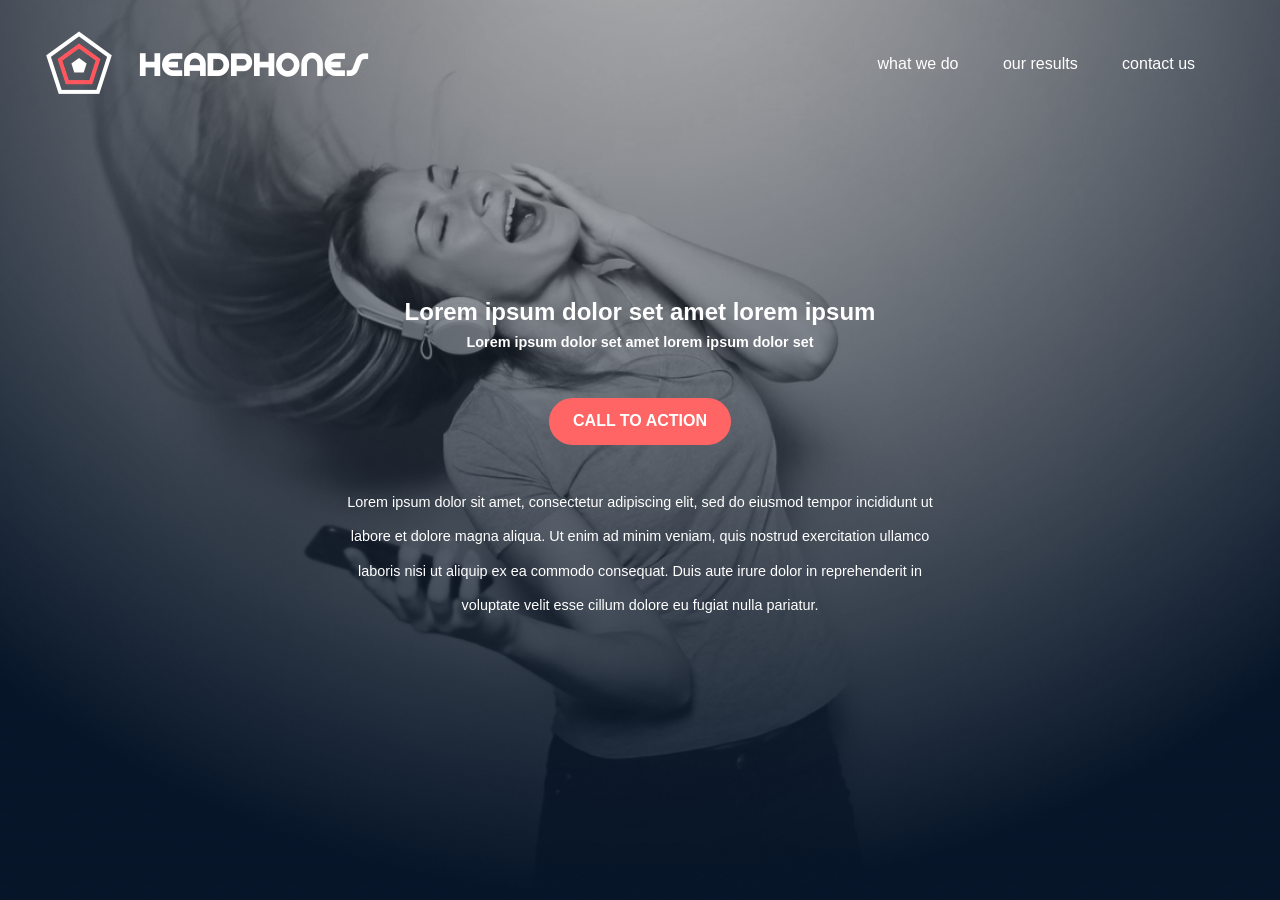
<file: headphones/0-index.html>
<!DOCTYPE html>
<html lang="en">

<head>
    <meta charset="UTF-8">
    <meta name="viewport" content="width=device-width, initial-scale=1.0">
    <link rel="stylesheet" href="0-styles.css">

    <link rel="stylesheet" href="https://cdnjs.cloudflare.com/ajax/libs/font-awesome/6.7.2/css/all.min.css"
        integrity="sha512-Evv84Mr4kqVGRNSgIGL/F/aIDqQb7xQ2vcrdIwxfjThSH8CSR7PBEakCr51Ck+w+/U6swU2Im1vVX0SVk9ABhg=="
        crossorigin="anonymous" referrerpolicy="no-referrer" />

</head>

<body>

    <section class="background-image">
        <header>
            <div class="logo">
                <img src="image/logo_headphones.png" alt="logo">
            </div>

            <input type="checkbox" id="menu-toggle" />
            <label for="menu-toggle" class="menu-icon">
                <i class="fa fa-bars"></i>
            </label>

            <nav class="nav_bar">
                <ul>
                    <li><a href="#Home">what we do</a></li>
                    <li><a href="#results">our results</a></li>
                    <li><a href="#contact">contact us</a></li>
                </ul>
            </nav>
        </header>


        <div class="landing_words">
            <div>
                <h1>Lorem ipsum dolor set amet lorem ipsum</h1>
                <strong>Lorem ipsum dolor set amet lorem ipsum dolor set</strong>
            </div>
            <div class="buttom">
                <form>
                    <button type="submit">CALL TO ACTION</button>
                </form>
            </div>
            <div class="first_section">
                <p>Lorem ipsum dolor sit amet, consectetur adipiscing elit, sed do eiusmod tempor incididunt ut</p>
                <p>labore et dolore magna aliqua. Ut enim ad minim veniam, quis nostrud exercitation ullamco</p>
                <p>laboris nisi ut aliquip ex ea commodo consequat. Duis aute irure dolor in reprehenderit in</p>
                <p>voluptate velit esse cillum dolore eu fugiat nulla pariatur.</p>
            </div>
        </div>

    </section>

    <main></main>

    <footer>

    </footer>
</body>

</html>
</file>
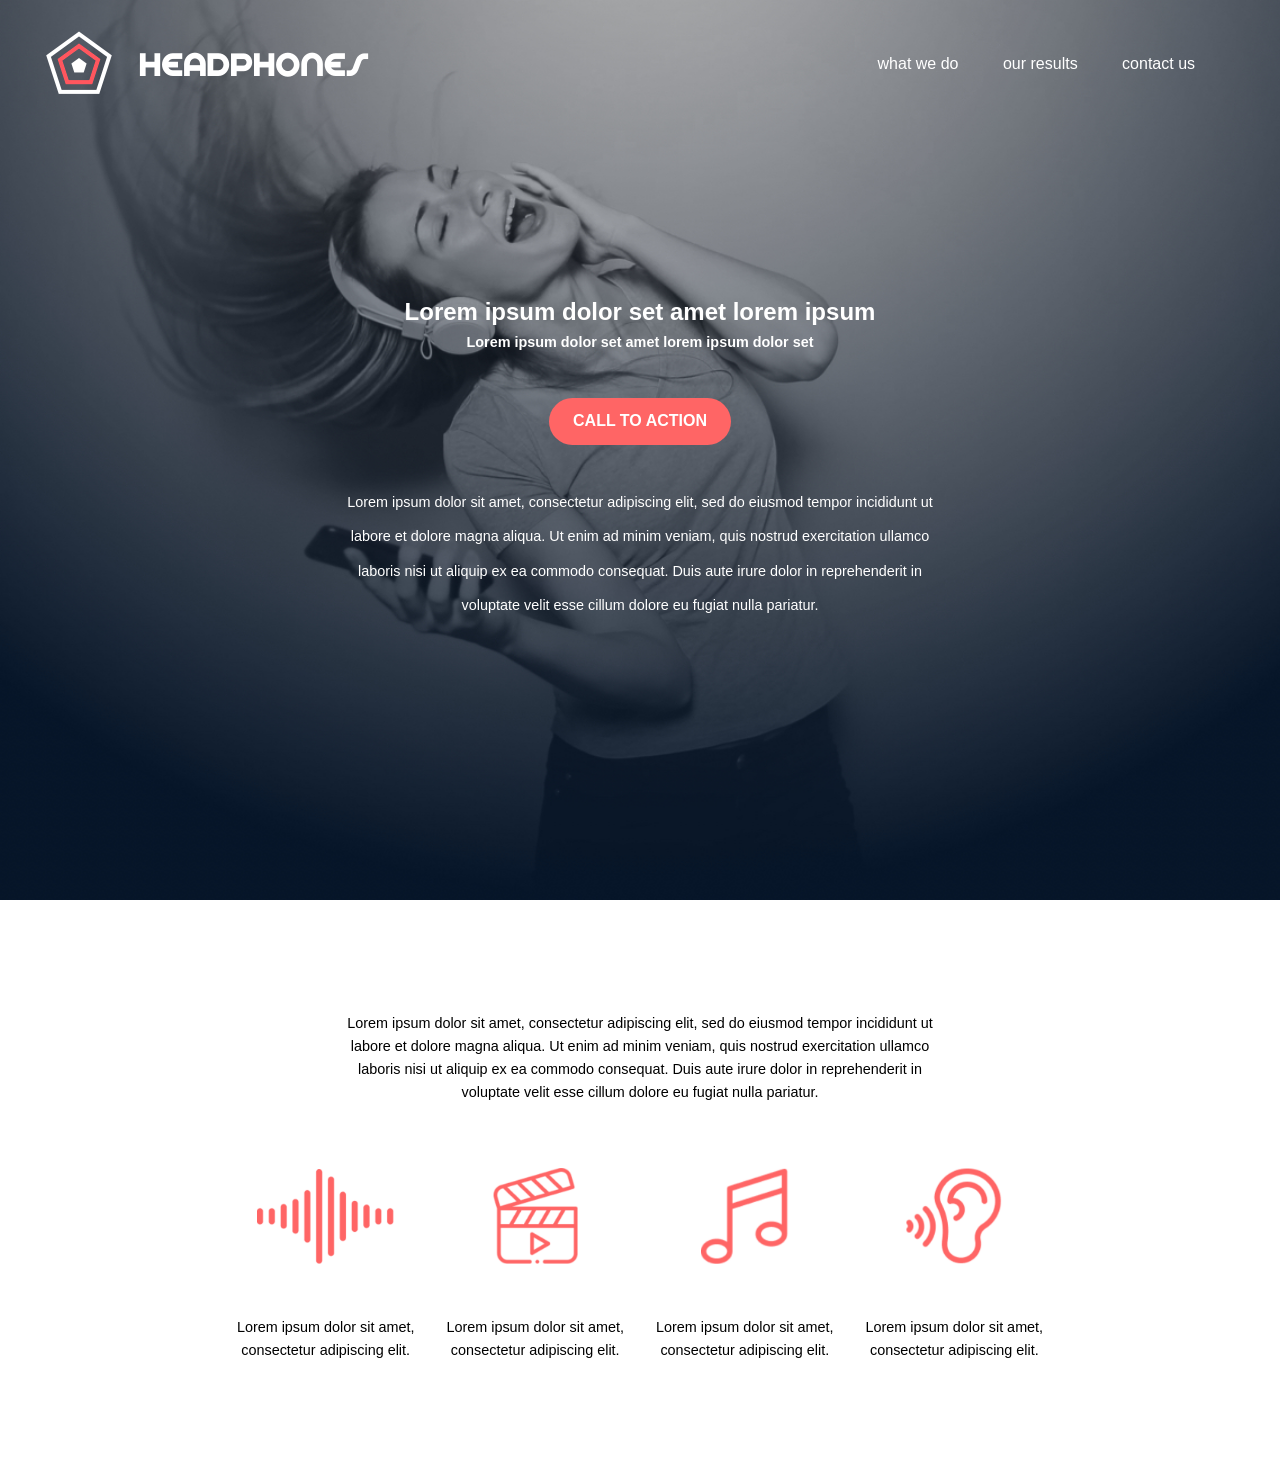
<file: headphones/1-index.html>
<!DOCTYPE html>
<html lang="en">

<head>
    <meta charset="UTF-8">
    <meta name="viewport" content="width=device-width, initial-scale=1.0">
    <link rel="stylesheet" href="1-styles.css">

    <link rel="stylesheet" href="https://cdnjs.cloudflare.com/ajax/libs/font-awesome/6.7.2/css/all.min.css"
        integrity="sha512-Evv84Mr4kqVGRNSgIGL/F/aIDqQb7xQ2vcrdIwxfjThSH8CSR7PBEakCr51Ck+w+/U6swU2Im1vVX0SVk9ABhg=="
        crossorigin="anonymous" referrerpolicy="no-referrer" />

</head>

<body>

    <section class="background-image">
        <header>
            <div class="logo">
                <img src="image/logo_headphones.png" alt="logo">
            </div>

            <input type="checkbox" id="menu-toggle" />
            <label for="menu-toggle" class="menu-icon">
                <i class="fa fa-bars"></i>
            </label>

            <nav class="nav_bar">
                <ul>
                    <li><a href="#Home">what we do</a></li>
                    <li><a href="#results">our results</a></li>
                    <li><a href="#contact">contact us</a></li>
                </ul>
            </nav>
        </header>


        <div class="landing_words">
            <div>
                <h1>Lorem ipsum dolor set amet lorem ipsum</h1>
                <strong>Lorem ipsum dolor set amet lorem ipsum dolor set</strong>
            </div>
            <div class="buttom">
                <form>
                    <button type="submit">CALL TO ACTION</button>
                </form>
            </div>
            <div class="first_section">
                <p>Lorem ipsum dolor sit amet, consectetur adipiscing elit, sed do eiusmod tempor incididunt ut</p>
                <p>labore et dolore magna aliqua. Ut enim ad minim veniam, quis nostrud exercitation ullamco</p>
                <p>laboris nisi ut aliquip ex ea commodo consequat. Duis aute irure dolor in reprehenderit in</p>
                <p>voluptate velit esse cillum dolore eu fugiat nulla pariatur.</p>
            </div>
        </div>

    </section>

    <main>
        <section class="what_we_do">
            <div class="all_image">

                <p>Lorem ipsum dolor sit amet, consectetur adipiscing elit, sed do eiusmod tempor incididunt ut </p>
                <p>labore et dolore magna aliqua. Ut enim ad minim veniam, quis nostrud exercitation ullamco</p>
                <p>laboris nisi ut aliquip ex ea commodo consequat. Duis aute irure dolor in reprehenderit in </p>
                <p>voluptate velit esse cillum dolore eu fugiat nulla pariatur.</p>

                <div class="work">
                    <div>
                        <img src="image/1d.png" alt="image of person">
                        <p>Lorem ipsum dolor sit amet,</p>
                        <p>consectetur adipiscing elit.</p>
                    </div>

                    <div>
                        <img src="image/2d.png" alt="image of person">
                        <p>Lorem ipsum dolor sit amet, </p>
                        <p>consectetur adipiscing elit.</p>
                    </div>

                    <div>
                        <img src="image/3d.png" alt="image of person">
                        <p>Lorem ipsum dolor sit amet, </p>
                        <p>consectetur adipiscing elit.</p>
                    </div>

                    <div>
                        <img src="image/4d.png" alt="image of person">
                        <p>Lorem ipsum dolor sit amet, </p>
                        <p>consectetur adipiscing elit.</p>
                    </div>
                </div>
            </div>
        </section>
    </main>

    <footer>

    </footer>
</body>

</html>
</file>
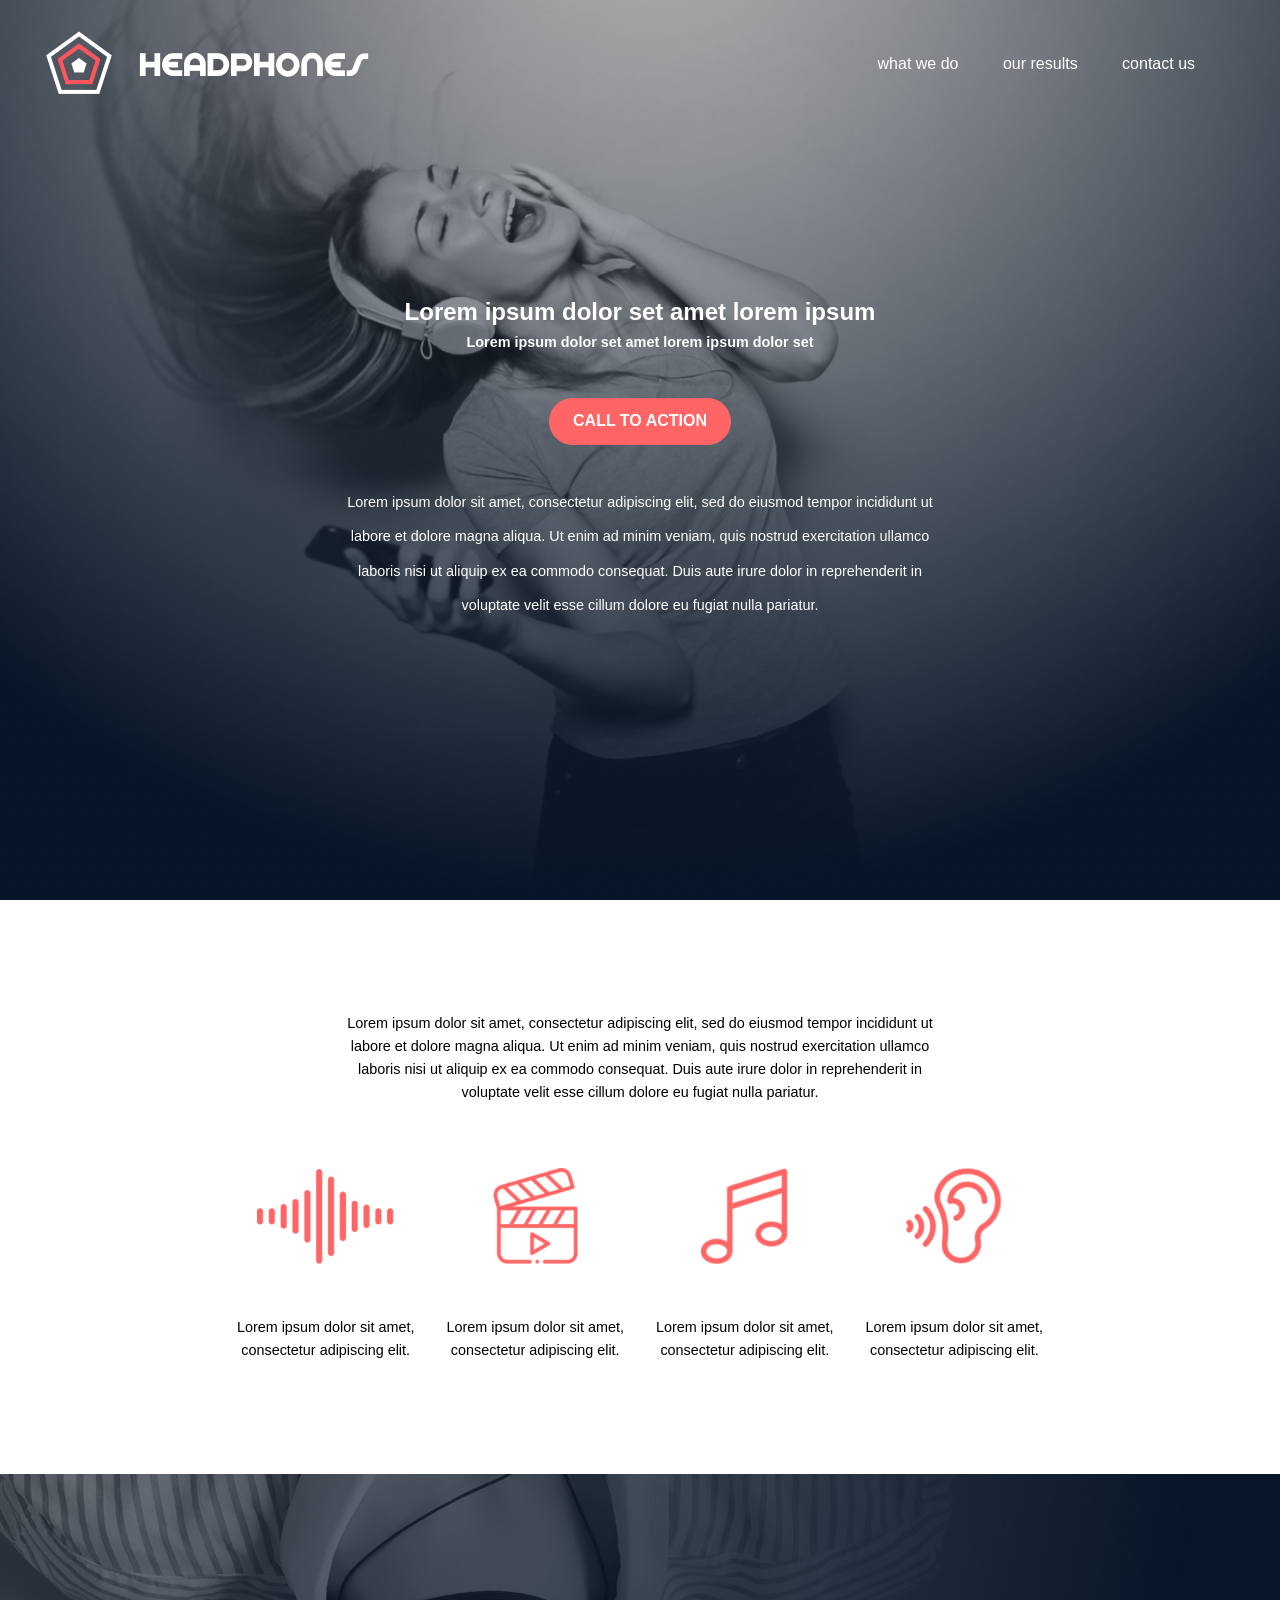
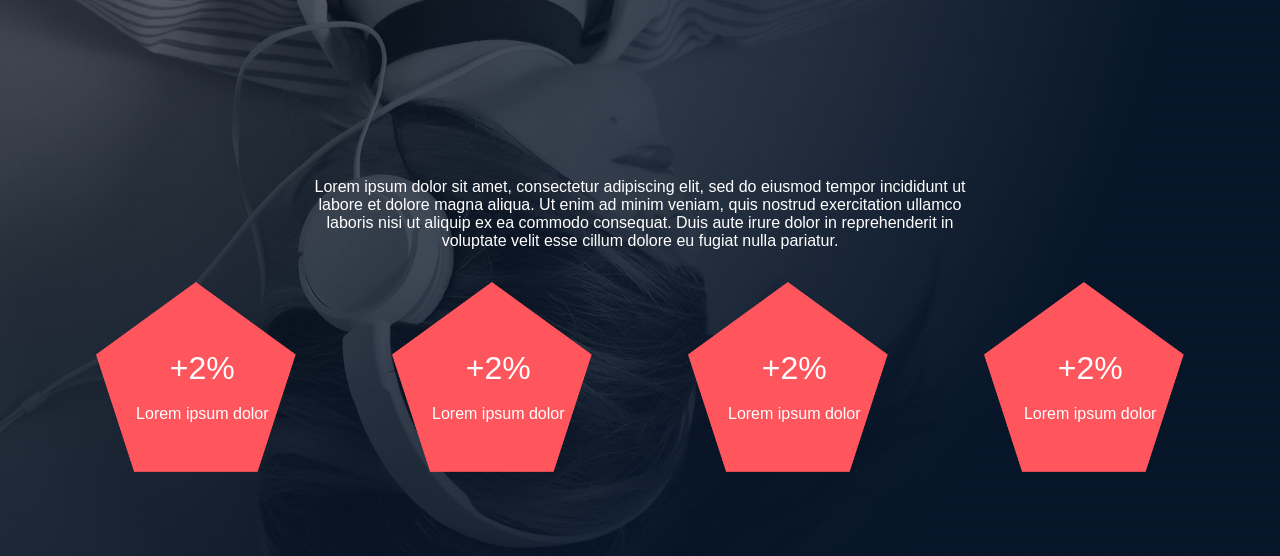
<file: headphones/2-index.html>
<!DOCTYPE html>
<html lang="en">

<head>
    <meta charset="UTF-8">
    <meta name="viewport" content="width=device-width, initial-scale=1.0">
    <link rel="stylesheet" href="2-styles.css">

    <link rel="stylesheet" href="https://cdnjs.cloudflare.com/ajax/libs/font-awesome/6.7.2/css/all.min.css"
        integrity="sha512-Evv84Mr4kqVGRNSgIGL/F/aIDqQb7xQ2vcrdIwxfjThSH8CSR7PBEakCr51Ck+w+/U6swU2Im1vVX0SVk9ABhg=="
        crossorigin="anonymous" referrerpolicy="no-referrer" />

</head>

<body>

    <section class="background-image">
        <header>
            <div class="logo">
                <img src="image/logo_headphones.png" alt="logo">
            </div>

            <input type="checkbox" id="menu-toggle" />
            <label for="menu-toggle" class="menu-icon">
                <i class="fa fa-bars"></i>
            </label>

            <nav class="nav_bar">
                <ul>
                    <li><a href="#Home">what we do</a></li>
                    <li><a href="#results">our results</a></li>
                    <li><a href="#contact">contact us</a></li>
                </ul>
            </nav>
        </header>


        <div class="landing_words">
            <div>
                <h1>Lorem ipsum dolor set amet lorem ipsum</h1>
                <strong>Lorem ipsum dolor set amet lorem ipsum dolor set</strong>
            </div>
            <div class="buttom">
                <form>
                    <button type="submit">CALL TO ACTION</button>
                </form>
            </div>
            <div class="first_section">
                <p>Lorem ipsum dolor sit amet, consectetur adipiscing elit, sed do eiusmod tempor incididunt ut</p>
                <p>labore et dolore magna aliqua. Ut enim ad minim veniam, quis nostrud exercitation ullamco</p>
                <p>laboris nisi ut aliquip ex ea commodo consequat. Duis aute irure dolor in reprehenderit in</p>
                <p>voluptate velit esse cillum dolore eu fugiat nulla pariatur.</p>
            </div>
        </div>

    </section>

    <main>
        <section class="what_we_do">
            <div class="all_image">

                <p>Lorem ipsum dolor sit amet, consectetur adipiscing elit, sed do eiusmod tempor incididunt ut </p>
                <p>labore et dolore magna aliqua. Ut enim ad minim veniam, quis nostrud exercitation ullamco</p>
                <p>laboris nisi ut aliquip ex ea commodo consequat. Duis aute irure dolor in reprehenderit in </p>
                <p>voluptate velit esse cillum dolore eu fugiat nulla pariatur.</p>

                <div class="work">
                    <div>
                        <img src="image/1d.png" alt="image of person">
                        <p>Lorem ipsum dolor sit amet,</p>
                        <p>consectetur adipiscing elit.</p>
                    </div>

                    <div>
                        <img src="image/2d.png" alt="image of person">
                        <p>Lorem ipsum dolor sit amet, </p>
                        <p>consectetur adipiscing elit.</p>
                    </div>

                    <div>
                        <img src="image/3d.png" alt="image of person">
                        <p>Lorem ipsum dolor sit amet, </p>
                        <p>consectetur adipiscing elit.</p>
                    </div>

                    <div>
                        <img src="image/4d.png" alt="image of person">
                        <p>Lorem ipsum dolor sit amet, </p>
                        <p>consectetur adipiscing elit.</p>
                    </div>
                </div>
            </div>
        </section>

        <section class="our_result">
            <div class="all_image_1">

                <p>Lorem ipsum dolor sit amet, consectetur adipiscing elit, sed do eiusmod tempor incididunt ut </p>
                <p>labore et dolore magna aliqua. Ut enim ad minim veniam, quis nostrud exercitation ullamco</p>
                <p>laboris nisi ut aliquip ex ea commodo consequat. Duis aute irure dolor in reprehenderit in </p>
                <p>voluptate velit esse cillum dolore eu fugiat nulla pariatur.</p>

                <div class="result">
                    <div class="image_container">
                        <img src="image/pentagone.png" alt="image of person">
                        <div>
                            <p class="num">+2%</p><br>
                            <p>Lorem ipsum dolor</p>
                        </div>

                    </div>

                    <div class="image_container">
                        <img src="image/pentagone.png" alt="image of person">
                        <div>
                            <p class="num">+2%</p><br>
                            <p>Lorem ipsum dolor</p>
                        </div>
                    </div>

                    <div class="image_container">
                        <img src="image/pentagone.png" alt="image of person">
                        <div>
                            <p class="num">+2%</p><br>
                            <p>Lorem ipsum dolor</p>
                        </div>
                    </div>

                    <div class="image_container">
                        <img src="image/pentagone.png" alt="image of person">
                        <div>
                            <p class="num">+2%</p><br>
                            <p>Lorem ipsum dolor</p>
                        </div>
                    </div>
                </div>
            </div>
        </section>
    </main>

    <footer>

    </footer>
</body>

</html>
</file>
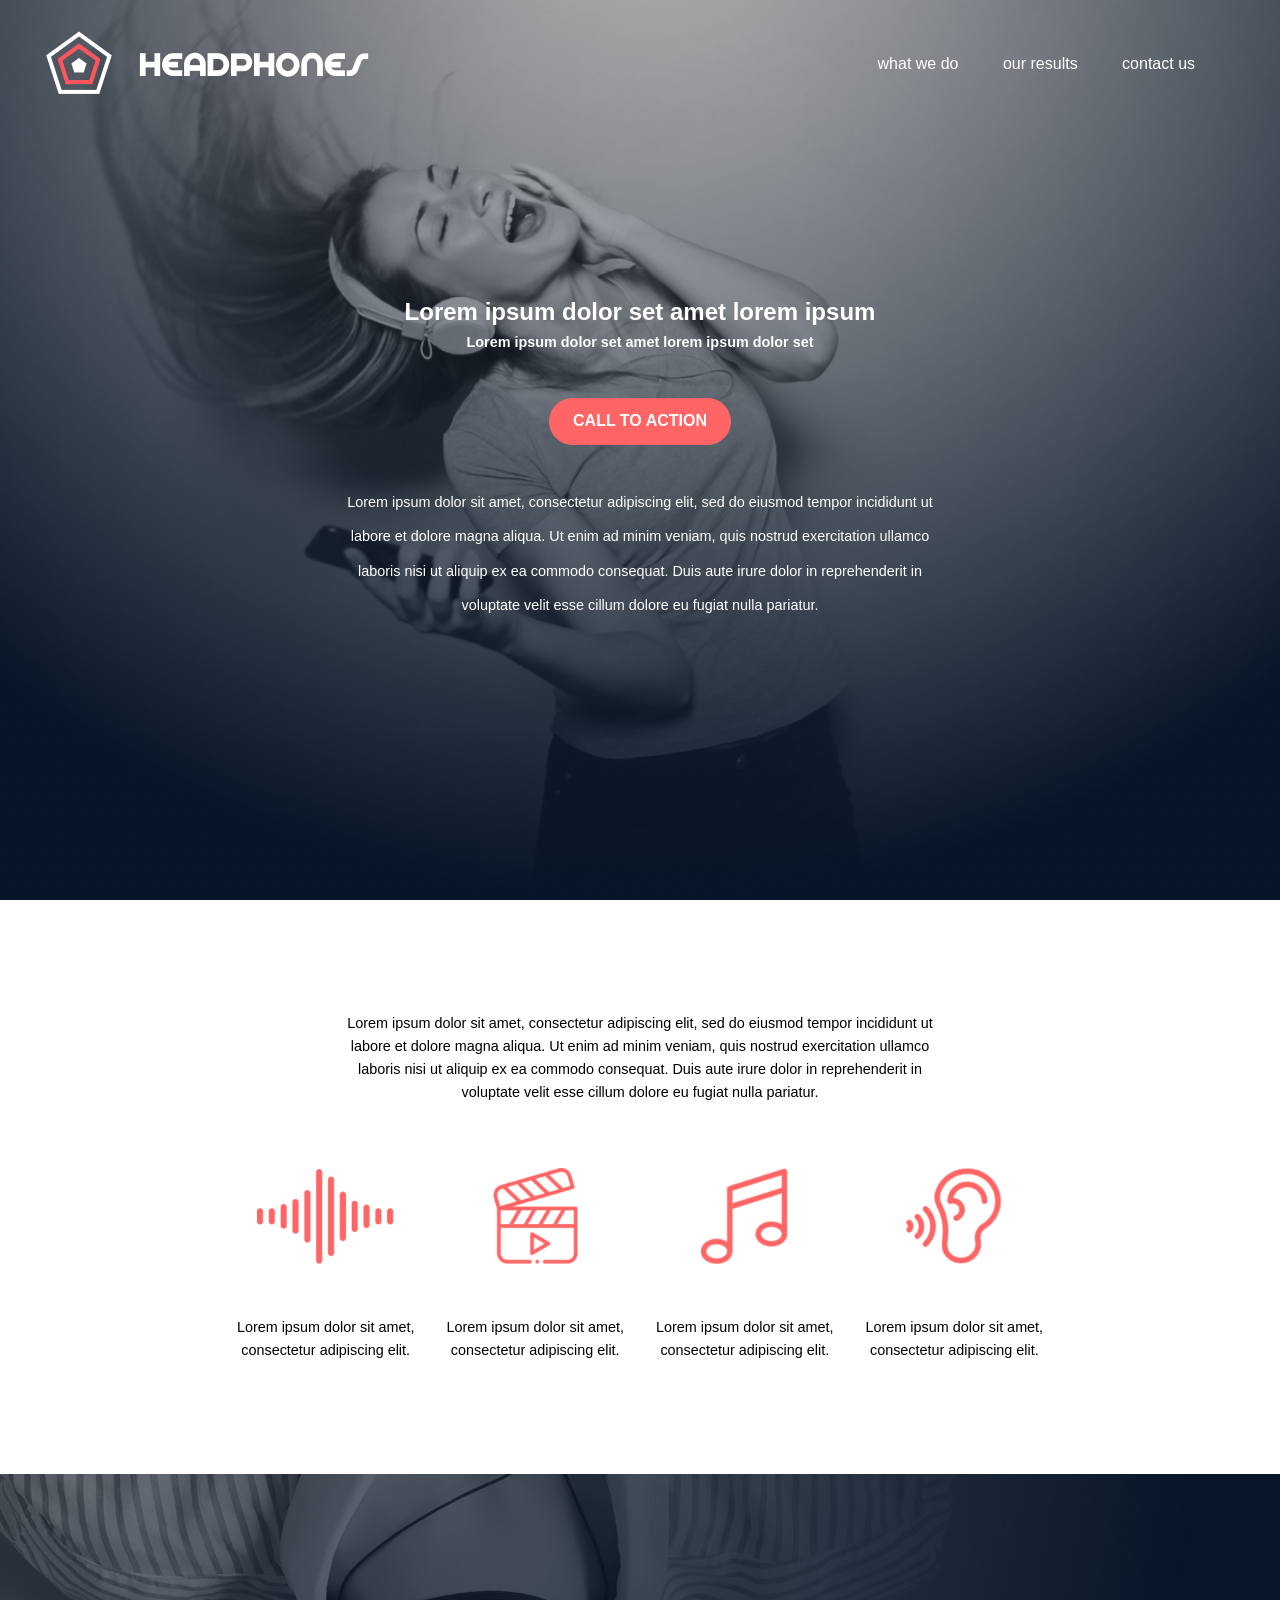
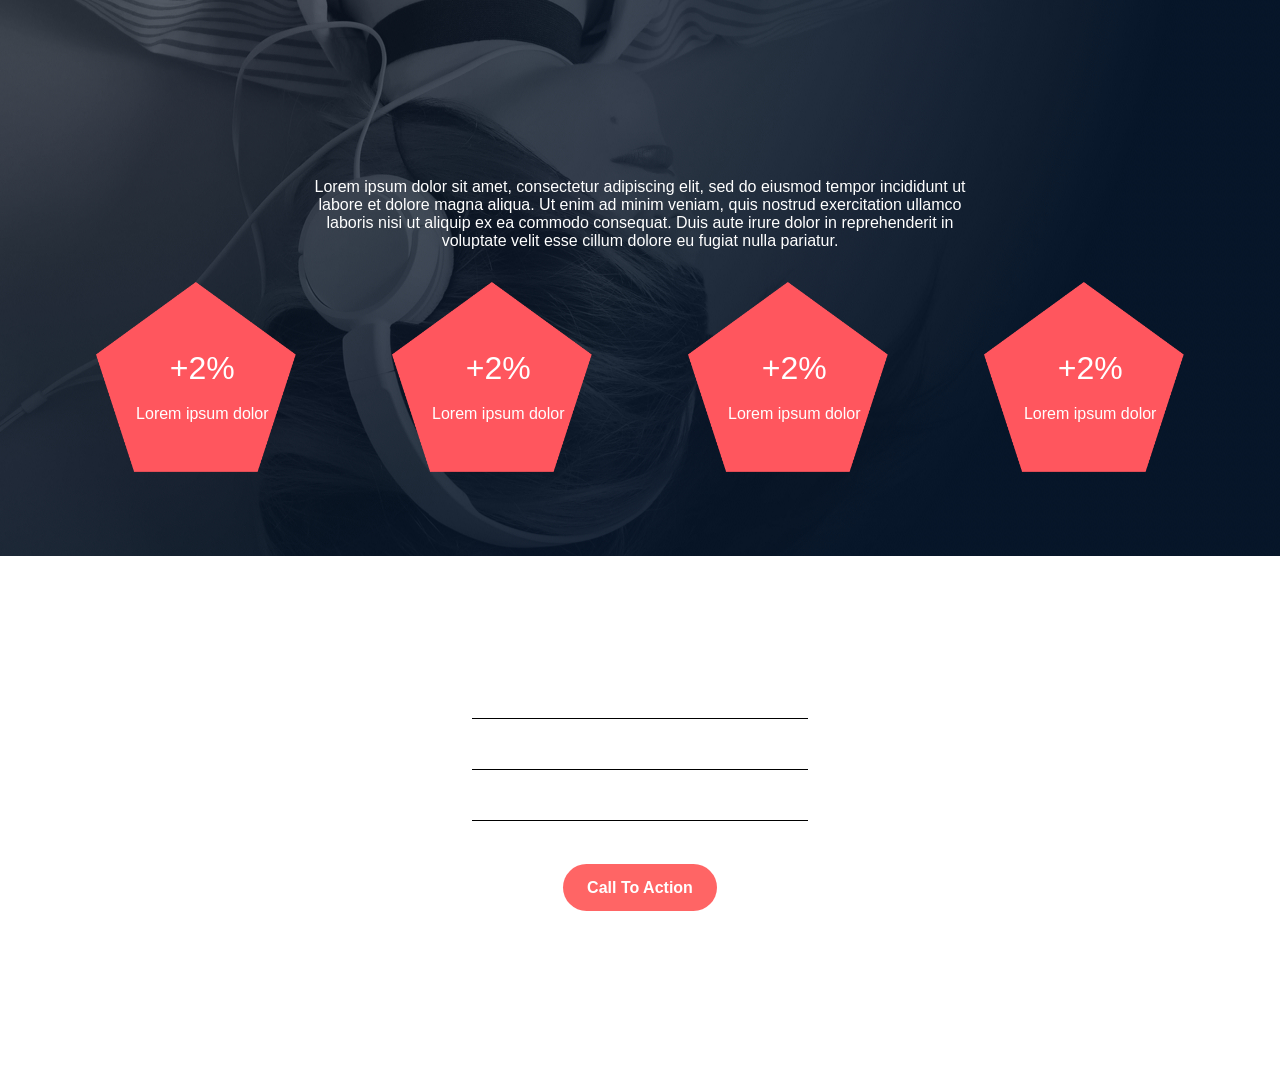
<file: headphones/3-index.html>
<!DOCTYPE html>
<html lang="en">

<head>
    <meta charset="UTF-8">
    <meta name="viewport" content="width=device-width, initial-scale=1.0">
    <link rel="stylesheet" href="3-styles.css">

    <link rel="stylesheet" href="https://cdnjs.cloudflare.com/ajax/libs/font-awesome/6.7.2/css/all.min.css"
        integrity="sha512-Evv84Mr4kqVGRNSgIGL/F/aIDqQb7xQ2vcrdIwxfjThSH8CSR7PBEakCr51Ck+w+/U6swU2Im1vVX0SVk9ABhg=="
        crossorigin="anonymous" referrerpolicy="no-referrer" />

</head>

<body>

    <section class="background-image">
        <header>
            <div class="logo">
                <img src="image/logo_headphones.png" alt="logo">
            </div>

            <input type="checkbox" id="menu-toggle" />
            <label for="menu-toggle" class="menu-icon">
                <i class="fa fa-bars"></i>
            </label>

            <nav class="nav_bar">
                <ul>
                    <li><a href="#Home">what we do</a></li>
                    <li><a href="#results">our results</a></li>
                    <li><a href="#contact">contact us</a></li>
                </ul>
            </nav>
        </header>


        <div class="landing_words">
            <div>
                <h1>Lorem ipsum dolor set amet lorem ipsum</h1>
                <strong>Lorem ipsum dolor set amet lorem ipsum dolor set</strong>
            </div>
            <div class="buttom">
                <form>
                    <button type="submit">CALL TO ACTION</button>
                </form>
            </div>
            <div class="first_section">
                <p>Lorem ipsum dolor sit amet, consectetur adipiscing elit, sed do eiusmod tempor incididunt ut</p>
                <p>labore et dolore magna aliqua. Ut enim ad minim veniam, quis nostrud exercitation ullamco</p>
                <p>laboris nisi ut aliquip ex ea commodo consequat. Duis aute irure dolor in reprehenderit in</p>
                <p>voluptate velit esse cillum dolore eu fugiat nulla pariatur.</p>
            </div>
        </div>

    </section>

    <main>
        <section class="what_we_do">
            <div class="all_image">

                <p>Lorem ipsum dolor sit amet, consectetur adipiscing elit, sed do eiusmod tempor incididunt ut </p>
                <p>labore et dolore magna aliqua. Ut enim ad minim veniam, quis nostrud exercitation ullamco</p>
                <p>laboris nisi ut aliquip ex ea commodo consequat. Duis aute irure dolor in reprehenderit in </p>
                <p>voluptate velit esse cillum dolore eu fugiat nulla pariatur.</p>

                <div class="work">
                    <div>
                        <img src="image/1d.png" alt="image of person">
                        <p>Lorem ipsum dolor sit amet,</p>
                        <p>consectetur adipiscing elit.</p>
                    </div>

                    <div>
                        <img src="image/2d.png" alt="image of person">
                        <p>Lorem ipsum dolor sit amet, </p>
                        <p>consectetur adipiscing elit.</p>
                    </div>

                    <div>
                        <img src="image/3d.png" alt="image of person">
                        <p>Lorem ipsum dolor sit amet, </p>
                        <p>consectetur adipiscing elit.</p>
                    </div>

                    <div>
                        <img src="image/4d.png" alt="image of person">
                        <p>Lorem ipsum dolor sit amet, </p>
                        <p>consectetur adipiscing elit.</p>
                    </div>
                </div>
            </div>
        </section>

        <section class="our_result">
            <div class="all_image_1">

                <p>Lorem ipsum dolor sit amet, consectetur adipiscing elit, sed do eiusmod tempor incididunt ut </p>
                <p>labore et dolore magna aliqua. Ut enim ad minim veniam, quis nostrud exercitation ullamco</p>
                <p>laboris nisi ut aliquip ex ea commodo consequat. Duis aute irure dolor in reprehenderit in </p>
                <p>voluptate velit esse cillum dolore eu fugiat nulla pariatur.</p>

                <div class="result">
                    <div class="image_container">
                        <img src="image/pentagone.png" alt="image of person">
                        <div>
                            <p class="num">+2%</p><br>
                            <p>Lorem ipsum dolor</p>
                        </div>

                    </div>

                    <div class="image_container">
                        <img src="image/pentagone.png" alt="image of person">
                        <div>
                            <p class="num">+2%</p><br>
                            <p>Lorem ipsum dolor</p>
                        </div>
                    </div>

                    <div class="image_container">
                        <img src="image/pentagone.png" alt="image of person">
                        <div>
                            <p class="num">+2%</p><br>
                            <p>Lorem ipsum dolor</p>
                        </div>
                    </div>

                    <div class="image_container">
                        <img src="image/pentagone.png" alt="image of person">
                        <div>
                            <p class="num">+2%</p><br>
                            <p>Lorem ipsum dolor</p>
                        </div>
                    </div>
                </div>
            </div>
        </section>

        <section class="contact_us">
            
            <div class="lines">
               <p>the world is so beautiful I want to see it all. wow </p>
               <p>the world is so beautiful I want to see it all. wow </p>
               <p>the world is so beautiful I want to see it all. wow </p>
            </div>

            <div class="button_2">
                <form>
                    <button type="submit">Call To Action</button>
                </form>
            </div>

        </section>
    </main>

    <footer>

    </footer>
</body>

</html>
</file>
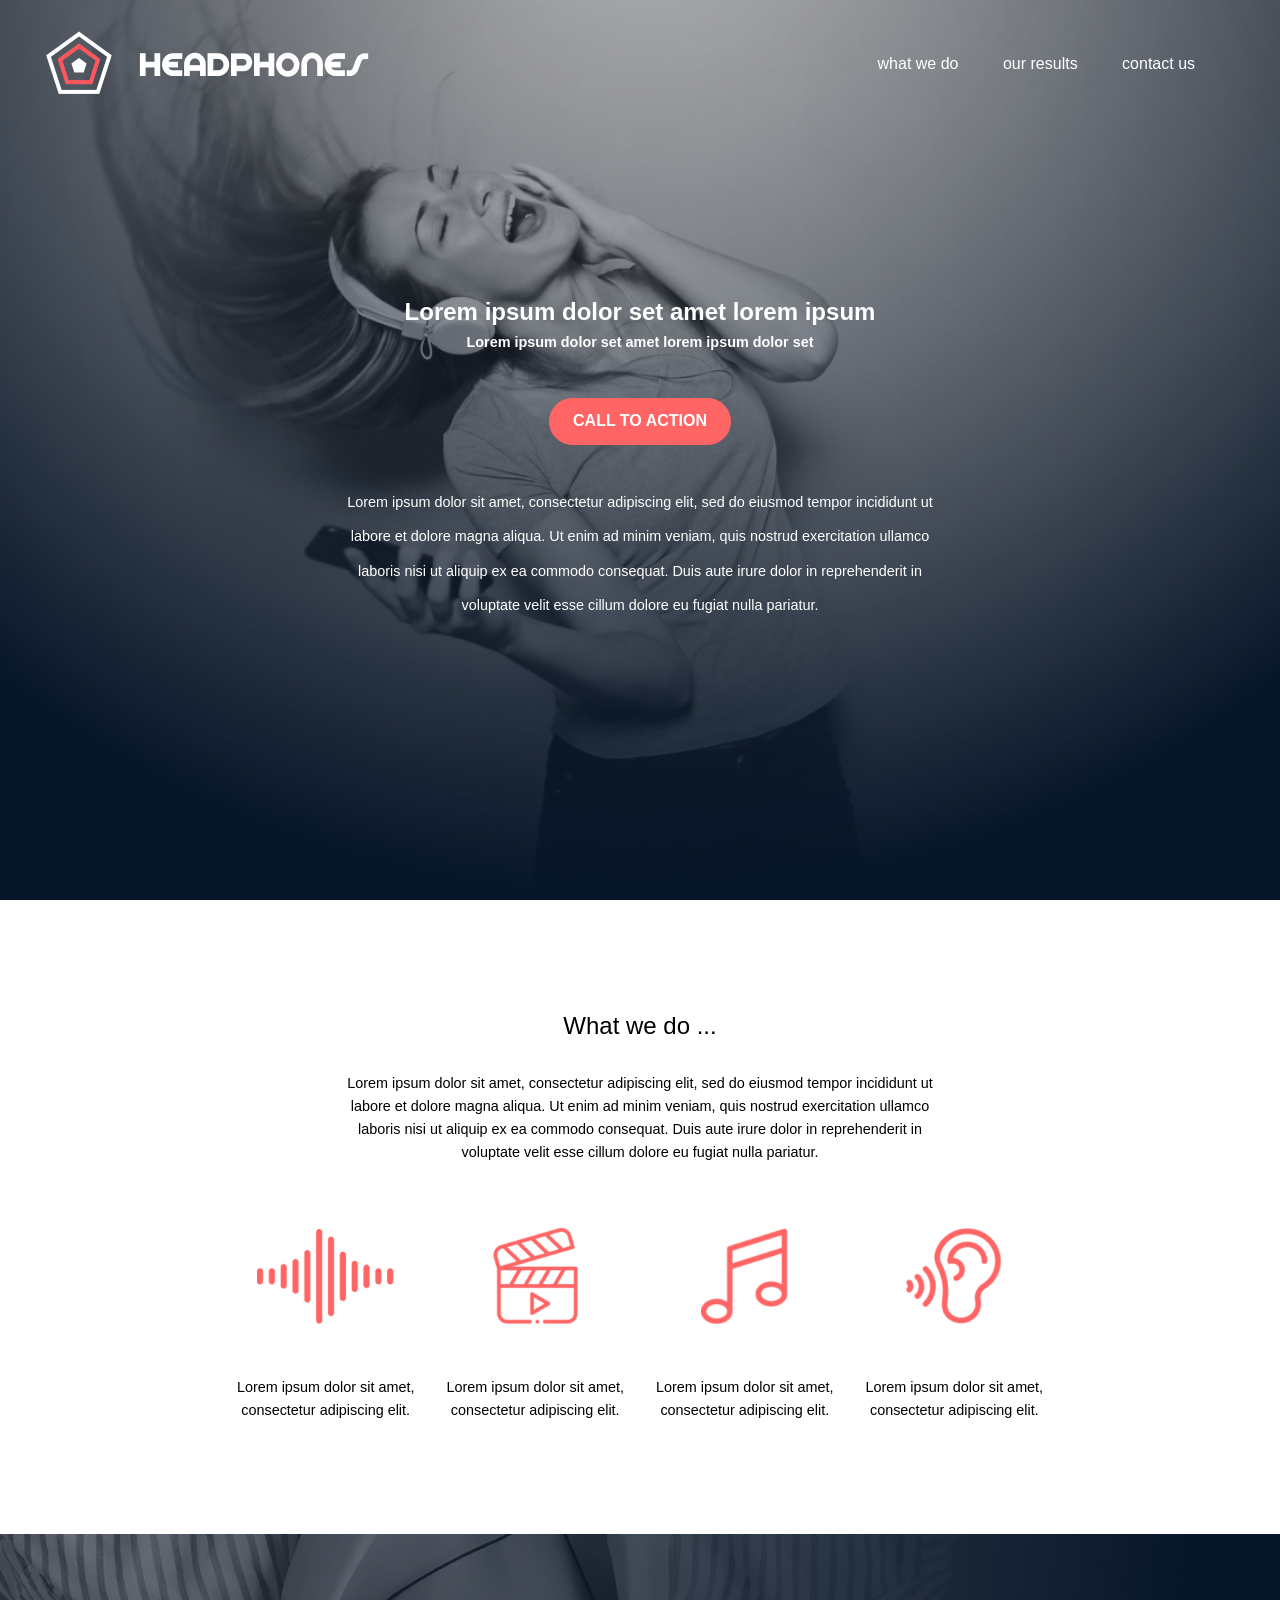
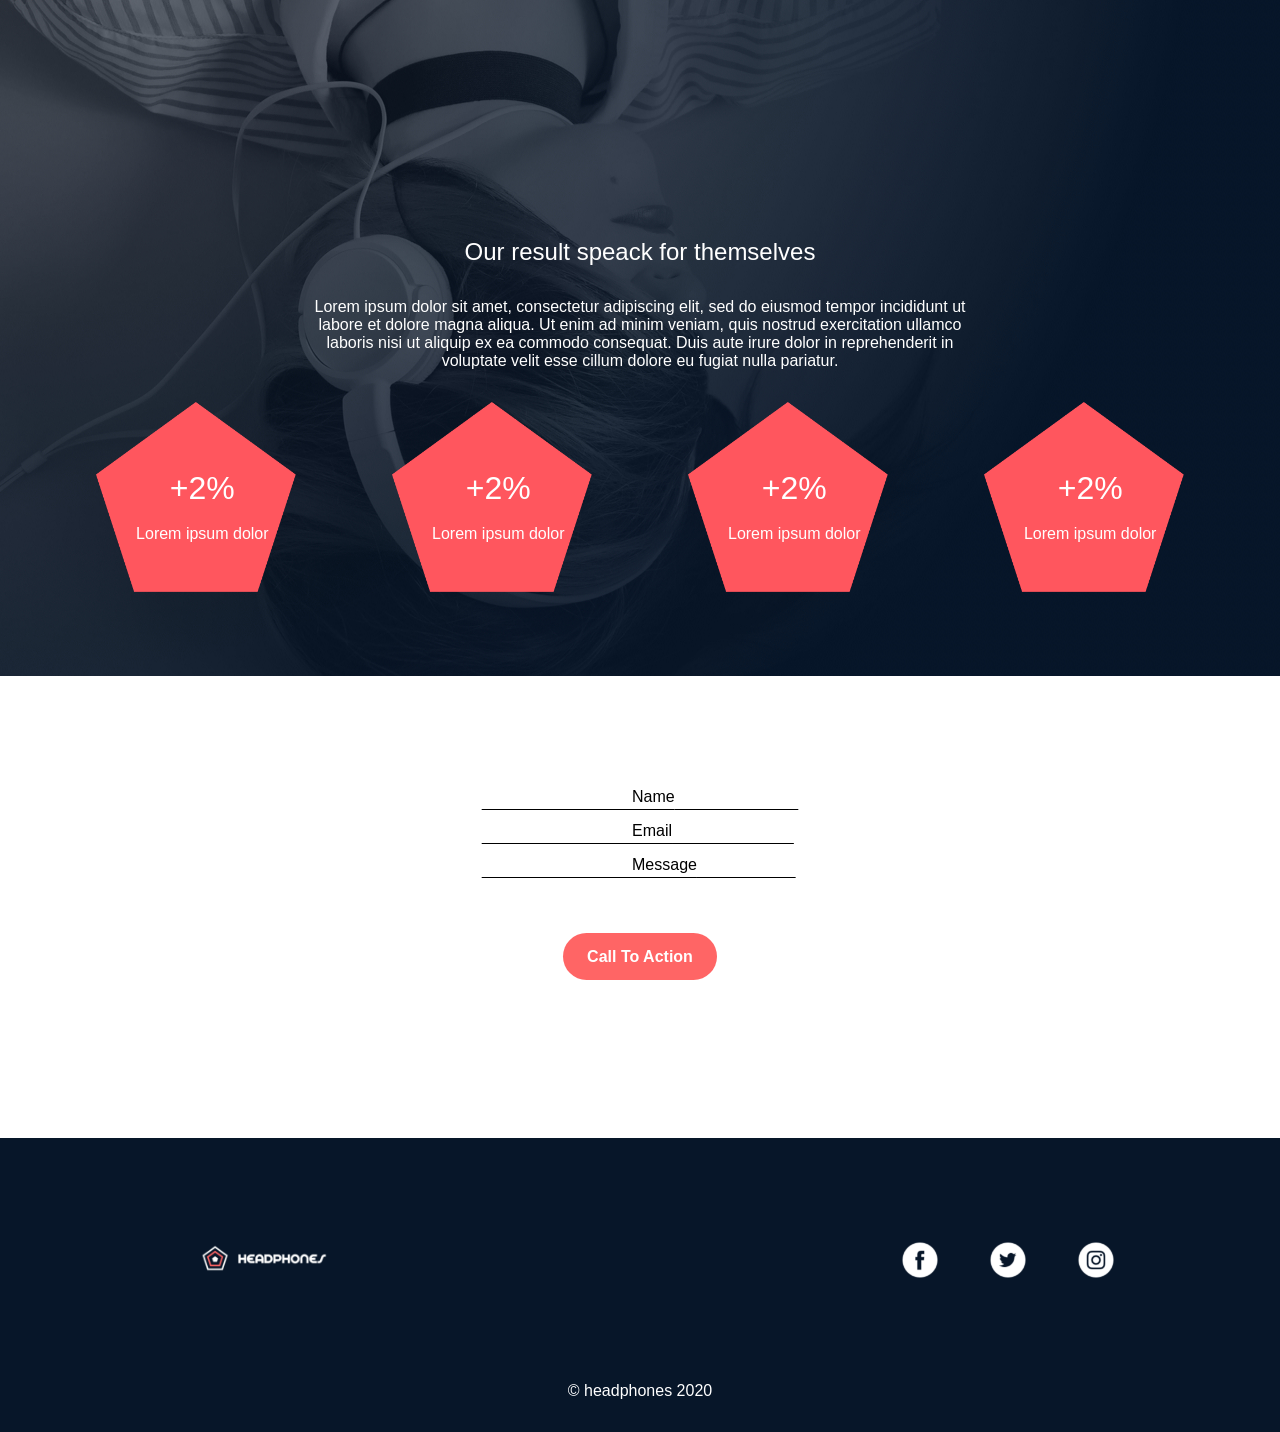
<file: headphones/4-index.html>
<!DOCTYPE html>
<html lang="en">

<head>
    <meta charset="UTF-8">
    <meta name="viewport" content="width=device-width, initial-scale=1.0">
    <link rel="stylesheet" href="4-styles.css">

    <link rel="stylesheet" href="https://cdnjs.cloudflare.com/ajax/libs/font-awesome/6.7.2/css/all.min.css"
        integrity="sha512-Evv84Mr4kqVGRNSgIGL/F/aIDqQb7xQ2vcrdIwxfjThSH8CSR7PBEakCr51Ck+w+/U6swU2Im1vVX0SVk9ABhg=="
        crossorigin="anonymous" referrerpolicy="no-referrer" />

</head>

<body>

    <section class="background-image">
        <header>
            <div class="logo">
                <img src="image/logo_headphones.png" alt="logo">
            </div>

            <input type="checkbox" id="menu-toggle" />
            <label for="menu-toggle" class="menu-icon">
                <i class="fa fa-bars"></i>
            </label>

            <nav class="nav_bar">
                <ul>
                    <li><a href="#Home">what we do</a></li>
                    <li><a href="#results">our results</a></li>
                    <li><a href="#contact">contact us</a></li>
                </ul>
            </nav>
        </header>


        <div class="landing_words">
            <div>
                <h1>Lorem ipsum dolor set amet lorem ipsum</h1>
                <strong>Lorem ipsum dolor set amet lorem ipsum dolor set</strong>
            </div>
            <div class="buttom">
                <form>
                    <button type="submit">CALL TO ACTION</button>
                </form>
            </div>
            <div class="first_section">
                <p>Lorem ipsum dolor sit amet, consectetur adipiscing elit, sed do eiusmod tempor incididunt ut</p>
                <p>labore et dolore magna aliqua. Ut enim ad minim veniam, quis nostrud exercitation ullamco</p>
                <p>laboris nisi ut aliquip ex ea commodo consequat. Duis aute irure dolor in reprehenderit in</p>
                <p>voluptate velit esse cillum dolore eu fugiat nulla pariatur.</p>
            </div>
        </div>

    </section>

    <main>
        <section class="what_we_do">
            <div class="all_image">
                <h2>What we do ...</h2>
                <p>Lorem ipsum dolor sit amet, consectetur adipiscing elit, sed do eiusmod tempor incididunt ut </p>
                <p>labore et dolore magna aliqua. Ut enim ad minim veniam, quis nostrud exercitation ullamco</p>
                <p>laboris nisi ut aliquip ex ea commodo consequat. Duis aute irure dolor in reprehenderit in </p>
                <p>voluptate velit esse cillum dolore eu fugiat nulla pariatur.</p>

                <div class="work">
                    <div>
                        <img src="image/1d.png" alt="image of person">
                        <p>Lorem ipsum dolor sit amet,</p>
                        <p>consectetur adipiscing elit.</p>
                    </div>

                    <div>
                        <img src="image/2d.png" alt="image of person">
                        <p>Lorem ipsum dolor sit amet, </p>
                        <p>consectetur adipiscing elit.</p>
                    </div>

                    <div>
                        <img src="image/3d.png" alt="image of person">
                        <p>Lorem ipsum dolor sit amet, </p>
                        <p>consectetur adipiscing elit.</p>
                    </div>

                    <div>
                        <img src="image/4d.png" alt="image of person">
                        <p>Lorem ipsum dolor sit amet, </p>
                        <p>consectetur adipiscing elit.</p>
                    </div>
                </div>
            </div>
        </section>

        <section class="our_result">
            <div class="all_image_1">
                <h2>Our result speack for themselves</h2>
                <p>Lorem ipsum dolor sit amet, consectetur adipiscing elit, sed do eiusmod tempor incididunt ut </p>
                <p>labore et dolore magna aliqua. Ut enim ad minim veniam, quis nostrud exercitation ullamco</p>
                <p>laboris nisi ut aliquip ex ea commodo consequat. Duis aute irure dolor in reprehenderit in </p>
                <p>voluptate velit esse cillum dolore eu fugiat nulla pariatur.</p>

                <div class="result">
                    <div class="image_container">
                        <img src="image/pentagone.png" alt="image of person">
                        <div>
                            <p class="num">+2%</p><br>
                            <p>Lorem ipsum dolor</p>
                        </div>

                    </div>

                    <div class="image_container">
                        <img src="image/pentagone.png" alt="image of person">
                        <div>
                            <p class="num">+2%</p><br>
                            <p>Lorem ipsum dolor</p>
                        </div>
                    </div>

                    <div class="image_container">
                        <img src="image/pentagone.png" alt="image of person">
                        <div>
                            <p class="num">+2%</p><br>
                            <p>Lorem ipsum dolor</p>
                        </div>
                    </div>

                    <div class="image_container">
                        <img src="image/pentagone.png" alt="image of person">
                        <div>
                            <p class="num">+2%</p><br>
                            <p>Lorem ipsum dolor</p>
                        </div>
                    </div>
                </div>
            </div>
        </section>

        <section class="contact_us">

            <div class="lines">
                <p>the world is so beauti<span class="label">Name</span> want to see it all.</p>
                <p>the world is so beauti<span class="label">Email</span> to see it all. wow</p>
                <p>the world is so beauti<span class="label">Message</span> want to see it </p>
            </div>
            <div class="button_2">
                <form>
                    <button type="submit">Call To Action</button>
                </form>
            </div>

        </section>
    </main>

    <footer class="footer">
        <div class="footer_container">
            <div class="logo_img">
                <img src="image/Name (3).png" alt="log">
            </div>

            <div class="social_media">
                <img src="image/Name.png" alt="facebook">
                <img src="image/Name (1).png" alt="twitter">
                <img src="image/Name (2).png" alt="instagram">
            </div>


        </div>

        <div class="copyright">
            &copy; headphones 2020
        </div>
    </footer>
</body>

</html>
</file>
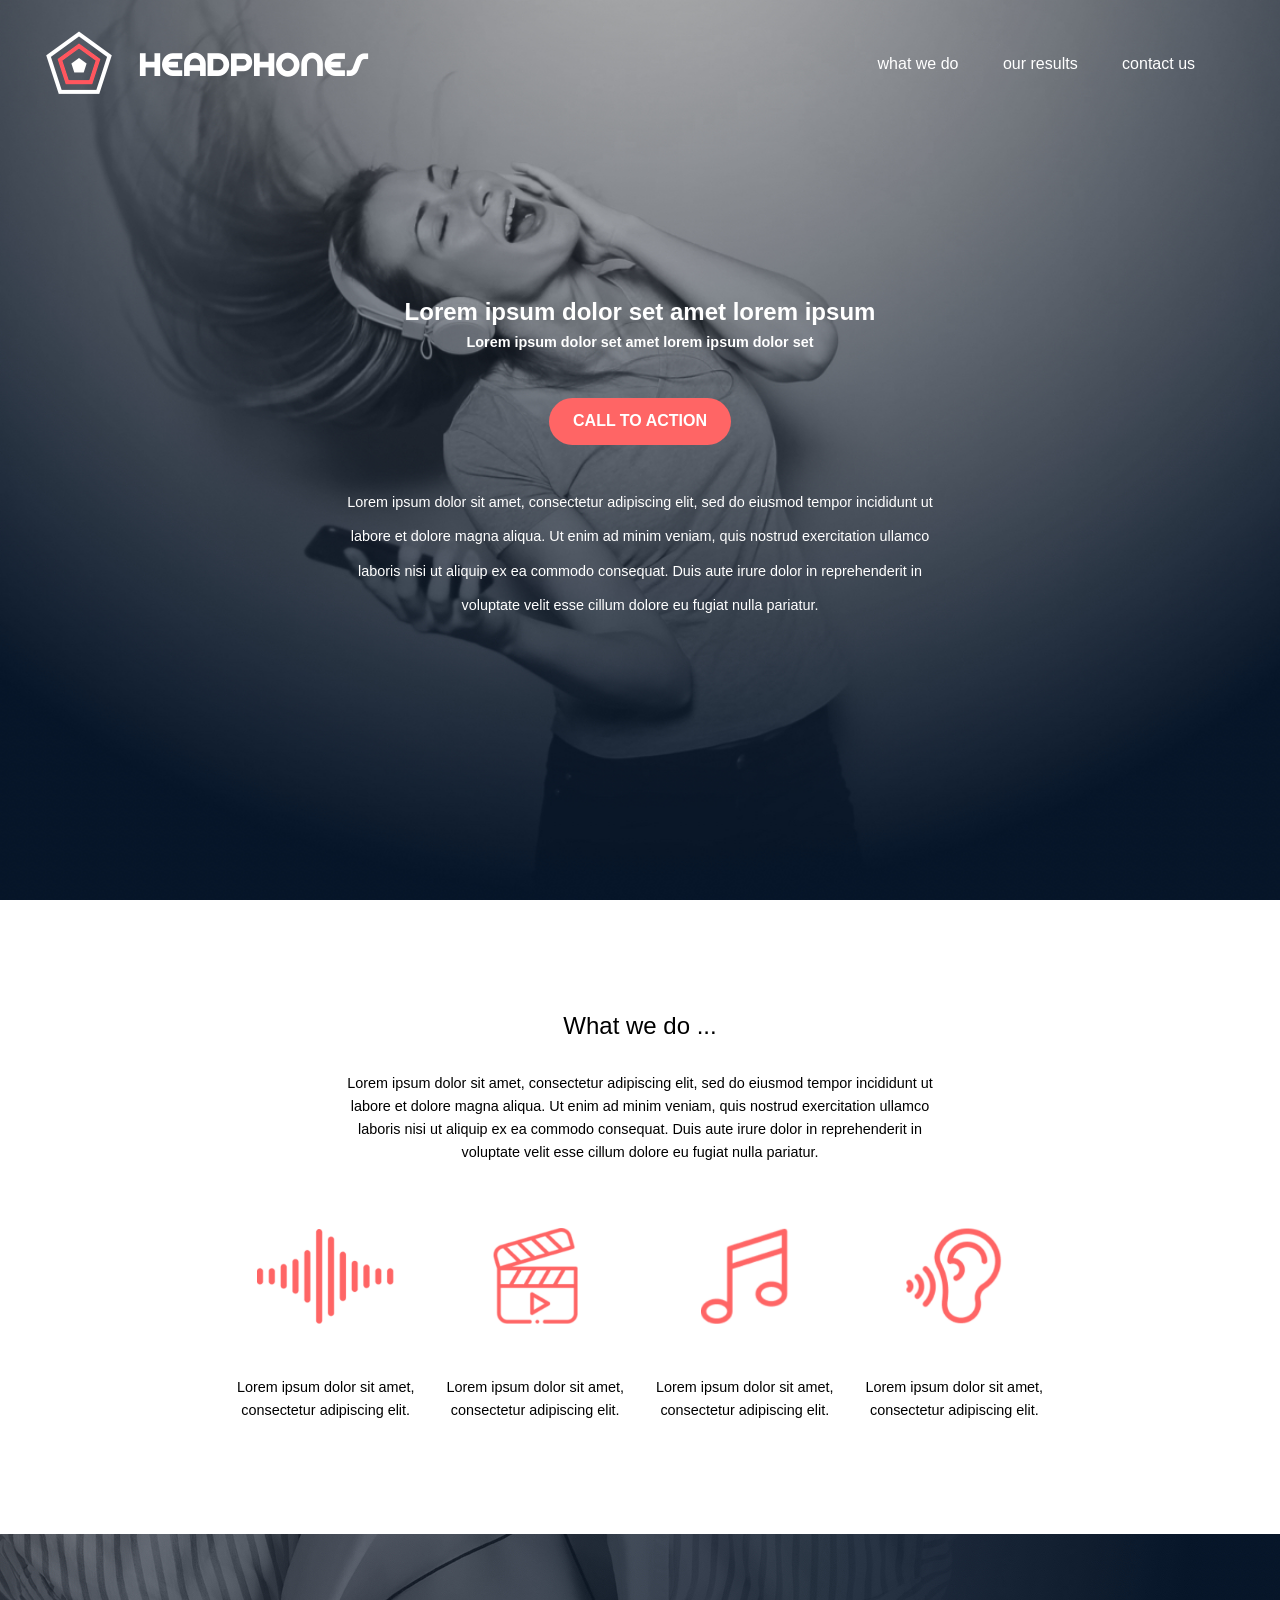
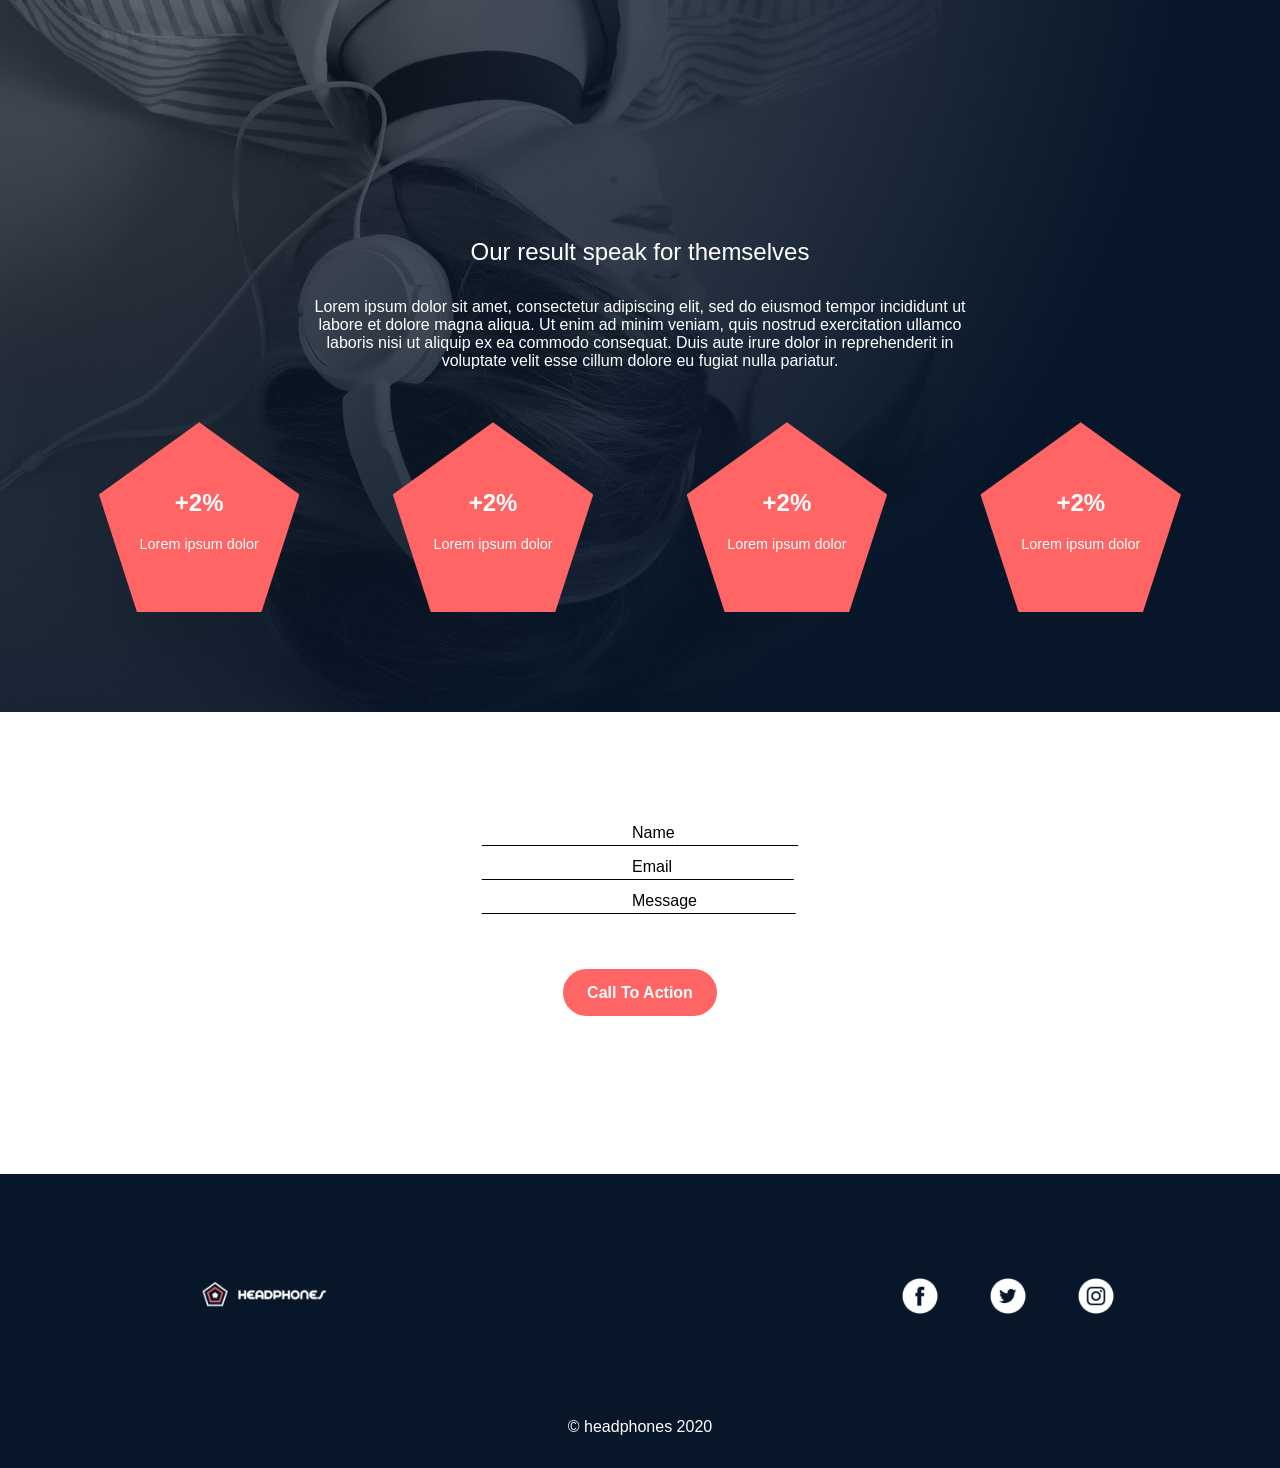
<file: headphones/6-index.html>
<!DOCTYPE html>
<html lang="en">

<head>
    <meta charset="UTF-8">
    <meta name="viewport" content="width=device-width, initial-scale=1.0">
    <link rel="stylesheet" href="6-styles.css">

    <link rel="stylesheet" href="https://cdnjs.cloudflare.com/ajax/libs/font-awesome/6.7.2/css/all.min.css"
        integrity="sha512-Evv84Mr4kqVGRNSgIGL/F/aIDqQb7xQ2vcrdIwxfjThSH8CSR7PBEakCr51Ck+w+/U6swU2Im1vVX0SVk9ABhg=="
        crossorigin="anonymous" referrerpolicy="no-referrer" />

</head>

<body>

    <section class="background-image">
        <header>
            <div class="logo">
                <img src="image/logo_headphones.png" alt="logo">
            </div>

            <input type="checkbox" id="menu-toggle" />
            <label for="menu-toggle" class="menu-icon">
                <i class="fa fa-bars"></i>
            </label>

            <nav class="nav_bar">
                <ul>
                    <li><a href="#Home">what we do</a></li>
                    <li><a href="#results">our results</a></li>
                    <li><a href="#contact">contact us</a></li>
                </ul>
            </nav>
        </header>


        <div class="landing_words">
            <div>
                <h1>Lorem ipsum dolor set amet lorem ipsum</h1>
                <strong>Lorem ipsum dolor set amet lorem ipsum dolor set</strong>
            </div>
            <div class="buttom">
                <form>
                    <button type="submit">CALL TO ACTION</button>
                </form>
            </div>
            <div class="first_section">
                <p>Lorem ipsum dolor sit amet, consectetur adipiscing elit, sed do eiusmod tempor incididunt ut</p>
                <p>labore et dolore magna aliqua. Ut enim ad minim veniam, quis nostrud exercitation ullamco</p>
                <p>laboris nisi ut aliquip ex ea commodo consequat. Duis aute irure dolor in reprehenderit in</p>
                <p>voluptate velit esse cillum dolore eu fugiat nulla pariatur.</p>
            </div>
        </div>

    </section>

    <main>
        <section class="what_we_do">
            <div class="all_image">
                <h2>What we do ...</h2>
                <p>Lorem ipsum dolor sit amet, consectetur adipiscing elit, sed do eiusmod tempor incididunt ut </p>
                <p>labore et dolore magna aliqua. Ut enim ad minim veniam, quis nostrud exercitation ullamco</p>
                <p>laboris nisi ut aliquip ex ea commodo consequat. Duis aute irure dolor in reprehenderit in </p>
                <p>voluptate velit esse cillum dolore eu fugiat nulla pariatur.</p>

                <div class="work">
                    <div>
                        <img src="image/1d.png" alt="image of person">
                        <p>Lorem ipsum dolor sit amet,</p>
                        <p>consectetur adipiscing elit.</p>
                    </div>

                    <div>
                        <img src="image/2d.png" alt="image of person">
                        <p>Lorem ipsum dolor sit amet, </p>
                        <p>consectetur adipiscing elit.</p>
                    </div>

                    <div>
                        <img src="image/3d.png" alt="image of person">
                        <p>Lorem ipsum dolor sit amet, </p>
                        <p>consectetur adipiscing elit.</p>
                    </div>

                    <div>
                        <img src="image/4d.png" alt="image of person">
                        <p>Lorem ipsum dolor sit amet, </p>
                        <p>consectetur adipiscing elit.</p>
                    </div>
                </div>
            </div>
        </section>

        <section class="our_result">
            <div class="all_image_1">
                <h2>Our result speak for themselves</h2>
                <p>Lorem ipsum dolor sit amet, consectetur adipiscing elit, sed do eiusmod tempor incididunt ut </p>
                <p>labore et dolore magna aliqua. Ut enim ad minim veniam, quis nostrud exercitation ullamco</p>
                <p>laboris nisi ut aliquip ex ea commodo consequat. Duis aute irure dolor in reprehenderit in </p>
                <p>voluptate velit esse cillum dolore eu fugiat nulla pariatur.</p>

                <div class="call">
                    <div class="container">
                        <div class="pentagon-1">
                            <p class="num1">+2%</p>
                            <p >Lorem ipsum dolor</p>
                        </div>

                    </div>

                    <div class="container">
                        <div class="pentagon-1">
                            <p class="num1">+2%</p>
                            <p >Lorem ipsum dolor</p>
                        </div>

                    </div>

                    <div class="container">
                        <div class="pentagon-1">
                            <p class="num1">+2%</p>
                            <p >Lorem ipsum dolor</p>
                        </div>

                    </div>

                    <div class="container">
                        <div class="pentagon-1">
                            <p class="num1">+2%</p>
                            <p >Lorem ipsum dolor</p>
                        </div>

                    </div>
                </div>

            </div>
        </section>

        <section class="contact_us">

            <div class="lines">
                <p>the world is so beauti<span class="label">Name</span> want to see it all.</p>
                <p>the world is so beauti<span class="label">Email</span> to see it all. wow</p>
                <p>the world is so beauti<span class="label">Message</span> want to see it </p>
            </div>
            <div class="button_2">
                <form>
                    <button type="submit">Call To Action</button>
                </form>
            </div>

        </section>


    </main>

    <footer class="footer">
        <div class="footer_container">
            <div class="logo_img">
                <img src="image/Name (3).png" alt="log">
            </div>

            <div class="social_media">
                <img src="image/Name.png" alt="facebook">
                <img src="image/Name (1).png" alt="twitter">
                <img src="image/Name (2).png" alt="instagram">
            </div>


        </div>

        <div class="copyright">
            &copy; headphones 2020
        </div>
    </footer>
</body>

</html>
</file>
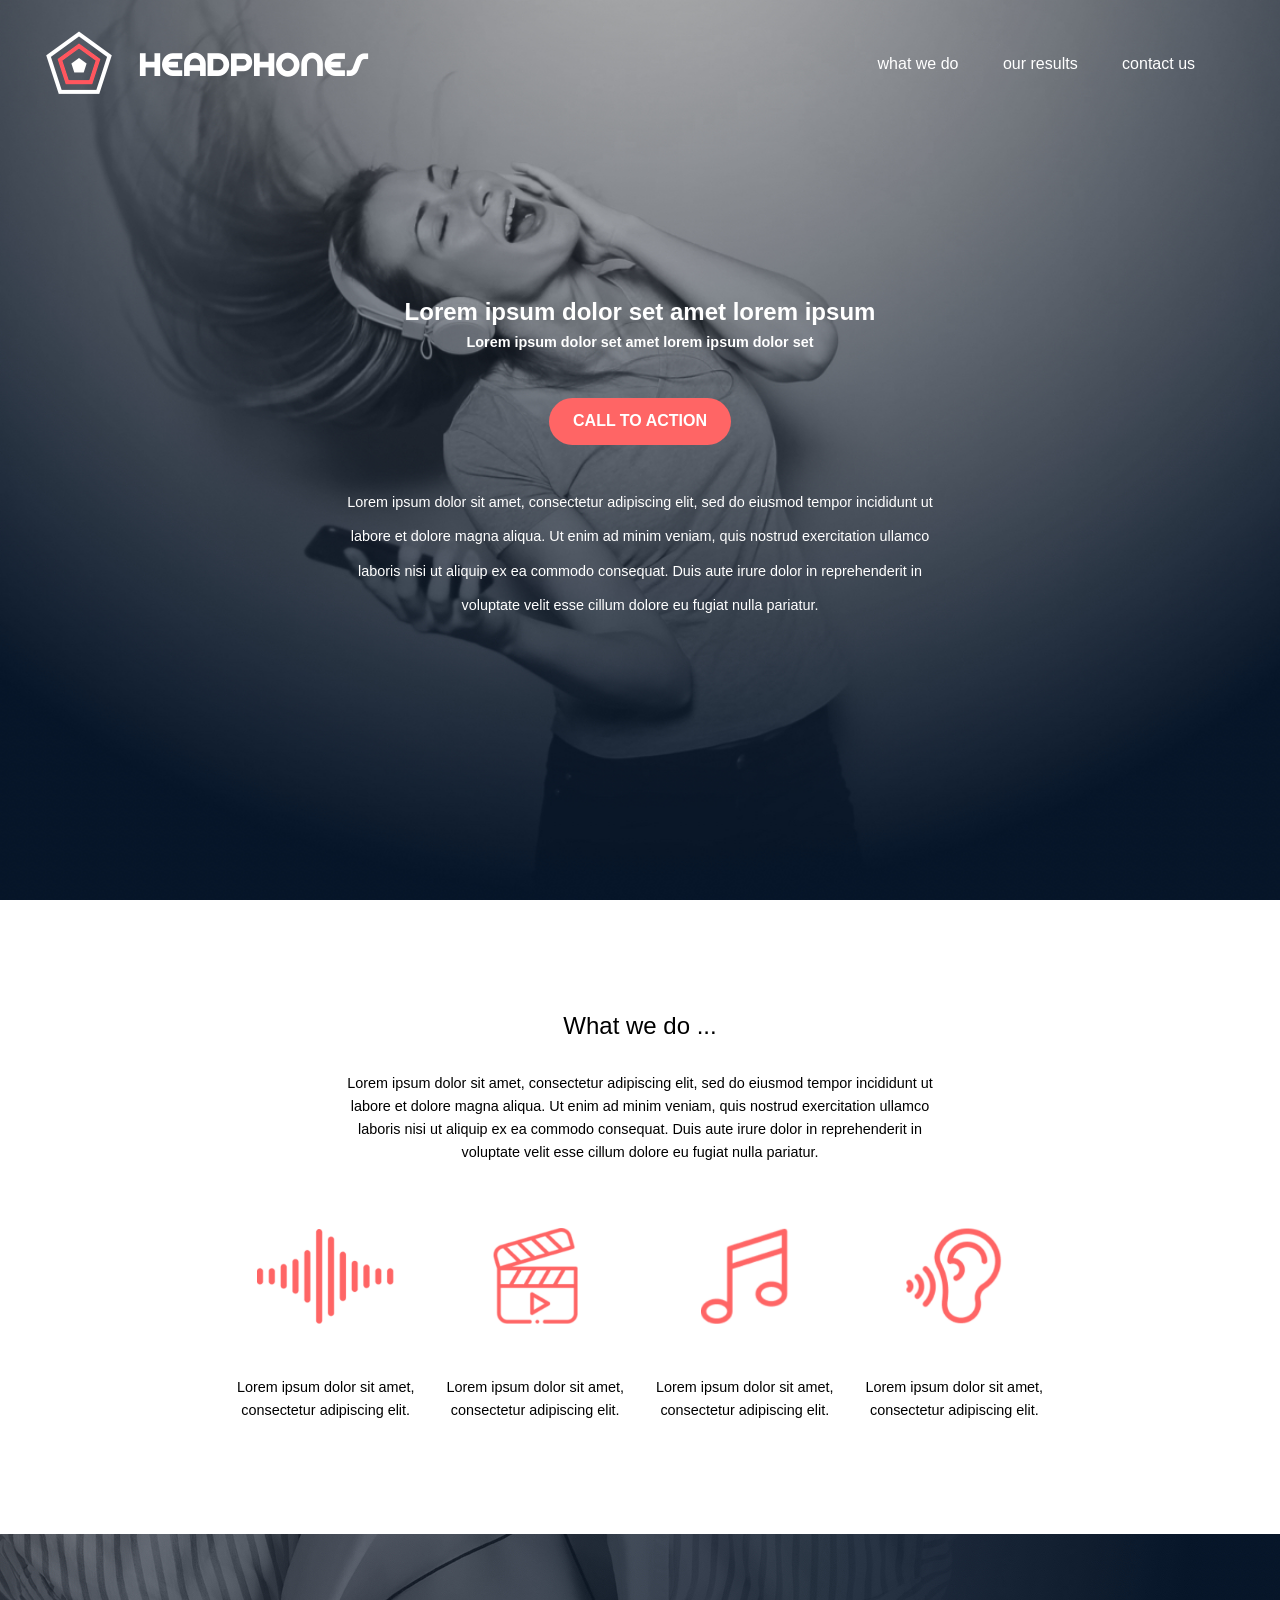
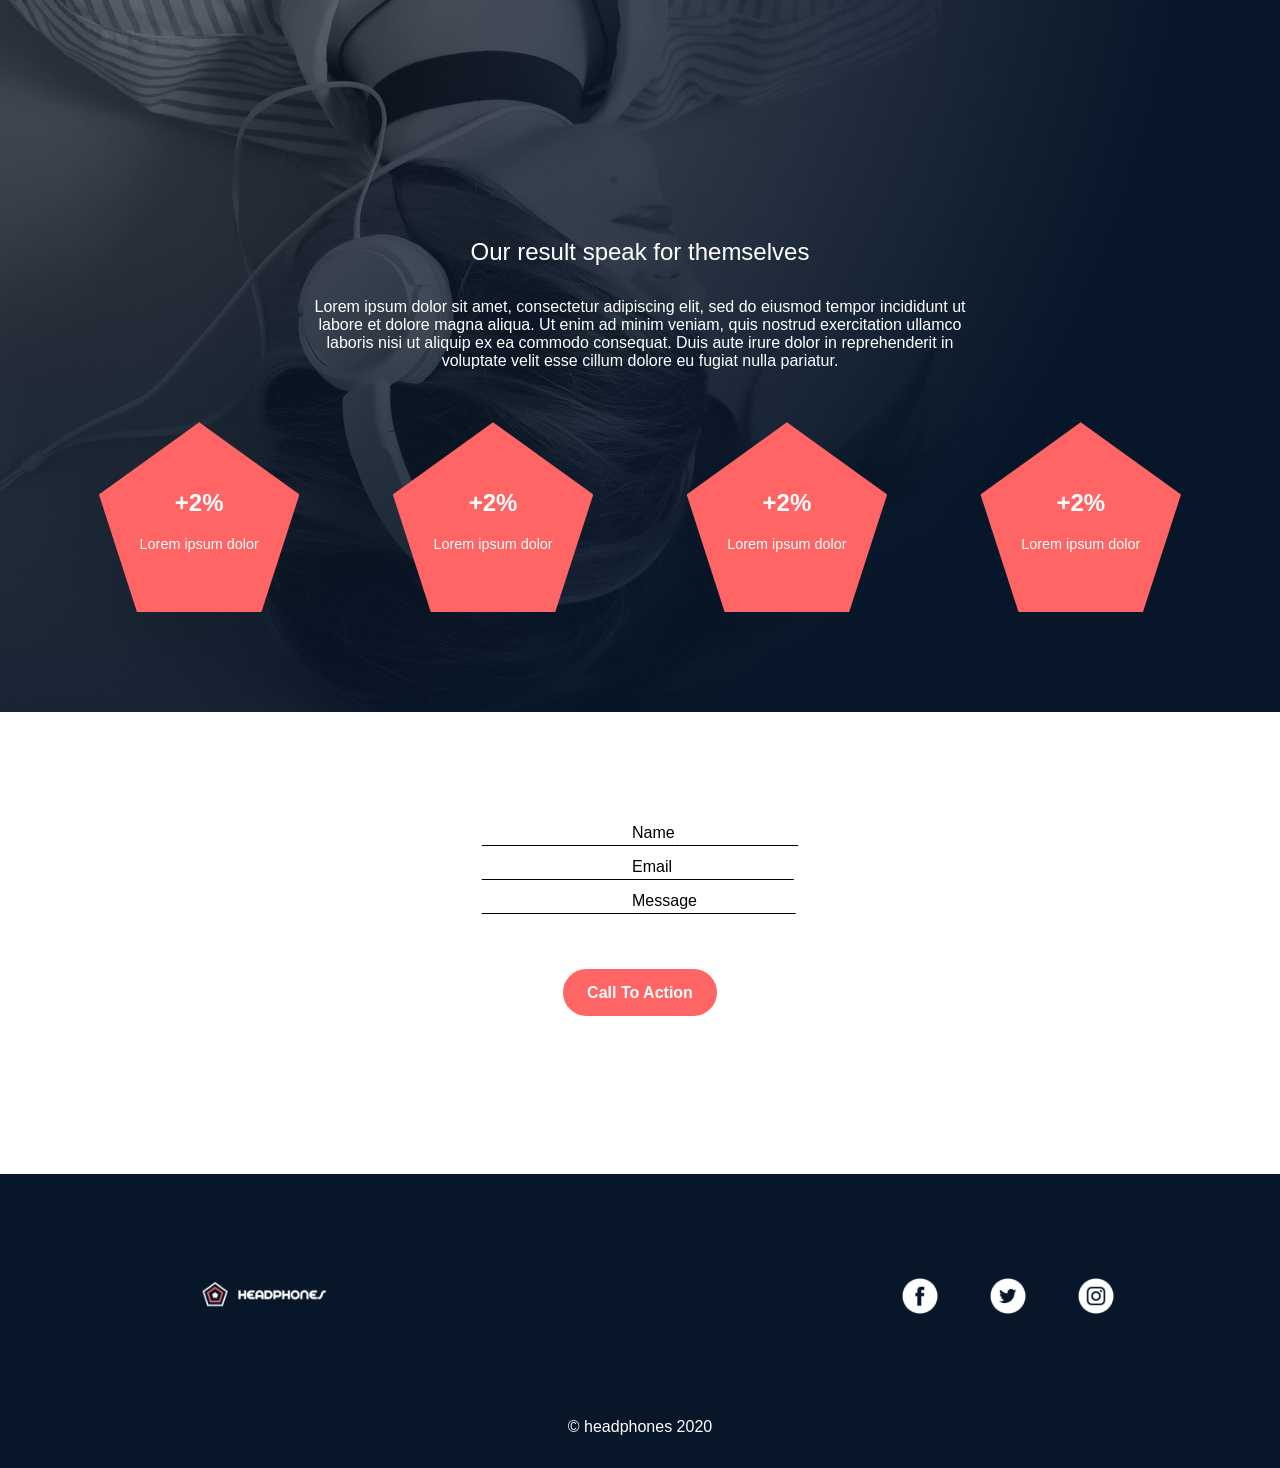
<file: headphones/7-index.html>
<!DOCTYPE html>
<html lang="en">

<head>
    <meta charset="UTF-8">
    <meta name="viewport" content="width=device-width, initial-scale=1.0">
    <link rel="stylesheet" href="7-styles.css">

    <link rel="stylesheet" href="https://cdnjs.cloudflare.com/ajax/libs/font-awesome/6.7.2/css/all.min.css"
        integrity="sha512-Evv84Mr4kqVGRNSgIGL/F/aIDqQb7xQ2vcrdIwxfjThSH8CSR7PBEakCr51Ck+w+/U6swU2Im1vVX0SVk9ABhg=="
        crossorigin="anonymous" referrerpolicy="no-referrer" />

</head>

<body>

    <section class="background-image">
        <header>
            <div class="logo">
                <img src="image/logo_headphones.png" alt="logo">
            </div>

            <input type="checkbox" id="menu-toggle" />
            <label for="menu-toggle" class="menu-icon">
                <i class="fa fa-bars"></i>
            </label>

            <nav class="nav_bar">
                <ul>
                    <li><a href="#Home">what we do</a></li>
                    <li><a href="#results">our results</a></li>
                    <li><a href="#contact">contact us</a></li>
                </ul>
            </nav>
        </header>


        <div class="landing_words">
            <div>
                <h1>Lorem ipsum dolor set amet lorem ipsum</h1>
                <strong>Lorem ipsum dolor set amet lorem ipsum dolor set</strong>
            </div>
            <div class="buttom">
                <form>
                    <button type="submit">CALL TO ACTION</button>
                </form>
            </div>
            <div class="first_section">
                <p>Lorem ipsum dolor sit amet, consectetur adipiscing elit, sed do eiusmod tempor incididunt ut</p>
                <p>labore et dolore magna aliqua. Ut enim ad minim veniam, quis nostrud exercitation ullamco</p>
                <p>laboris nisi ut aliquip ex ea commodo consequat. Duis aute irure dolor in reprehenderit in</p>
                <p>voluptate velit esse cillum dolore eu fugiat nulla pariatur.</p>
            </div>
        </div>

    </section>

    <main>
        <section class="what_we_do">
            <div class="all_image">
                <h2>What we do ...</h2>
                <p>Lorem ipsum dolor sit amet, consectetur adipiscing elit, sed do eiusmod tempor incididunt ut </p>
                <p>labore et dolore magna aliqua. Ut enim ad minim veniam, quis nostrud exercitation ullamco</p>
                <p>laboris nisi ut aliquip ex ea commodo consequat. Duis aute irure dolor in reprehenderit in </p>
                <p>voluptate velit esse cillum dolore eu fugiat nulla pariatur.</p>

                <div class="work">
                    <div>
                        <img src="image/1d.png" alt="image of person">
                        <p>Lorem ipsum dolor sit amet,</p>
                        <p>consectetur adipiscing elit.</p>
                    </div>

                    <div>
                        <img src="image/2d.png" alt="image of person">
                        <p>Lorem ipsum dolor sit amet, </p>
                        <p>consectetur adipiscing elit.</p>
                    </div>

                    <div>
                        <img src="image/3d.png" alt="image of person">
                        <p>Lorem ipsum dolor sit amet, </p>
                        <p>consectetur adipiscing elit.</p>
                    </div>

                    <div>
                        <img src="image/4d.png" alt="image of person">
                        <p>Lorem ipsum dolor sit amet, </p>
                        <p>consectetur adipiscing elit.</p>
                    </div>
                </div>
            </div>
        </section>

        <section class="our_result">
            <div class="all_image_1">
                <h2>Our result speak for themselves</h2>
                <p>Lorem ipsum dolor sit amet, consectetur adipiscing elit, sed do eiusmod tempor incididunt ut </p>
                <p>labore et dolore magna aliqua. Ut enim ad minim veniam, quis nostrud exercitation ullamco</p>
                <p>laboris nisi ut aliquip ex ea commodo consequat. Duis aute irure dolor in reprehenderit in </p>
                <p>voluptate velit esse cillum dolore eu fugiat nulla pariatur.</p>

                <div class="call">
                    <div class="container">
                        <div class="pentagon-1">
                            <p class="num1">+2%</p>
                            <p >Lorem ipsum dolor</p>
                        </div>

                    </div>

                    <div class="container">
                        <div class="pentagon-1">
                            <p class="num1">+2%</p>
                            <p >Lorem ipsum dolor</p>
                        </div>

                    </div>

                    <div class="container">
                        <div class="pentagon-1">
                            <p class="num1">+2%</p>
                            <p >Lorem ipsum dolor</p>
                        </div>

                    </div>

                    <div class="container">
                        <div class="pentagon-1">
                            <p class="num1">+2%</p>
                            <p >Lorem ipsum dolor</p>
                        </div>

                    </div>
                </div>

            </div>
        </section>

        <section class="contact_us">

            <div class="lines">
                <p>the world is so beauti<span class="label">Name</span> want to see it all.</p>
                <p>the world is so beauti<span class="label">Email</span> to see it all. wow</p>
                <p>the world is so beauti<span class="label">Message</span> want to see it </p>
            </div>
            <div class="button_2">
                <form>
                    <button type="submit">Call To Action</button>
                </form>
            </div>

        </section>


    </main>

    <footer class="footer">
        <div class="footer_container">
            <div class="logo_img">
                <img src="image/Name (3).png" alt="log">
            </div>

            <div class="social_media">
                <img src="image/Name.png" alt="facebook">
                <img src="image/Name (1).png" alt="twitter">
                <img src="image/Name (2).png" alt="instagram">
            </div>


        </div>

        <div class="copyright">
            &copy; headphones 2020
        </div>
    </footer>
</body>

</html>
</file>
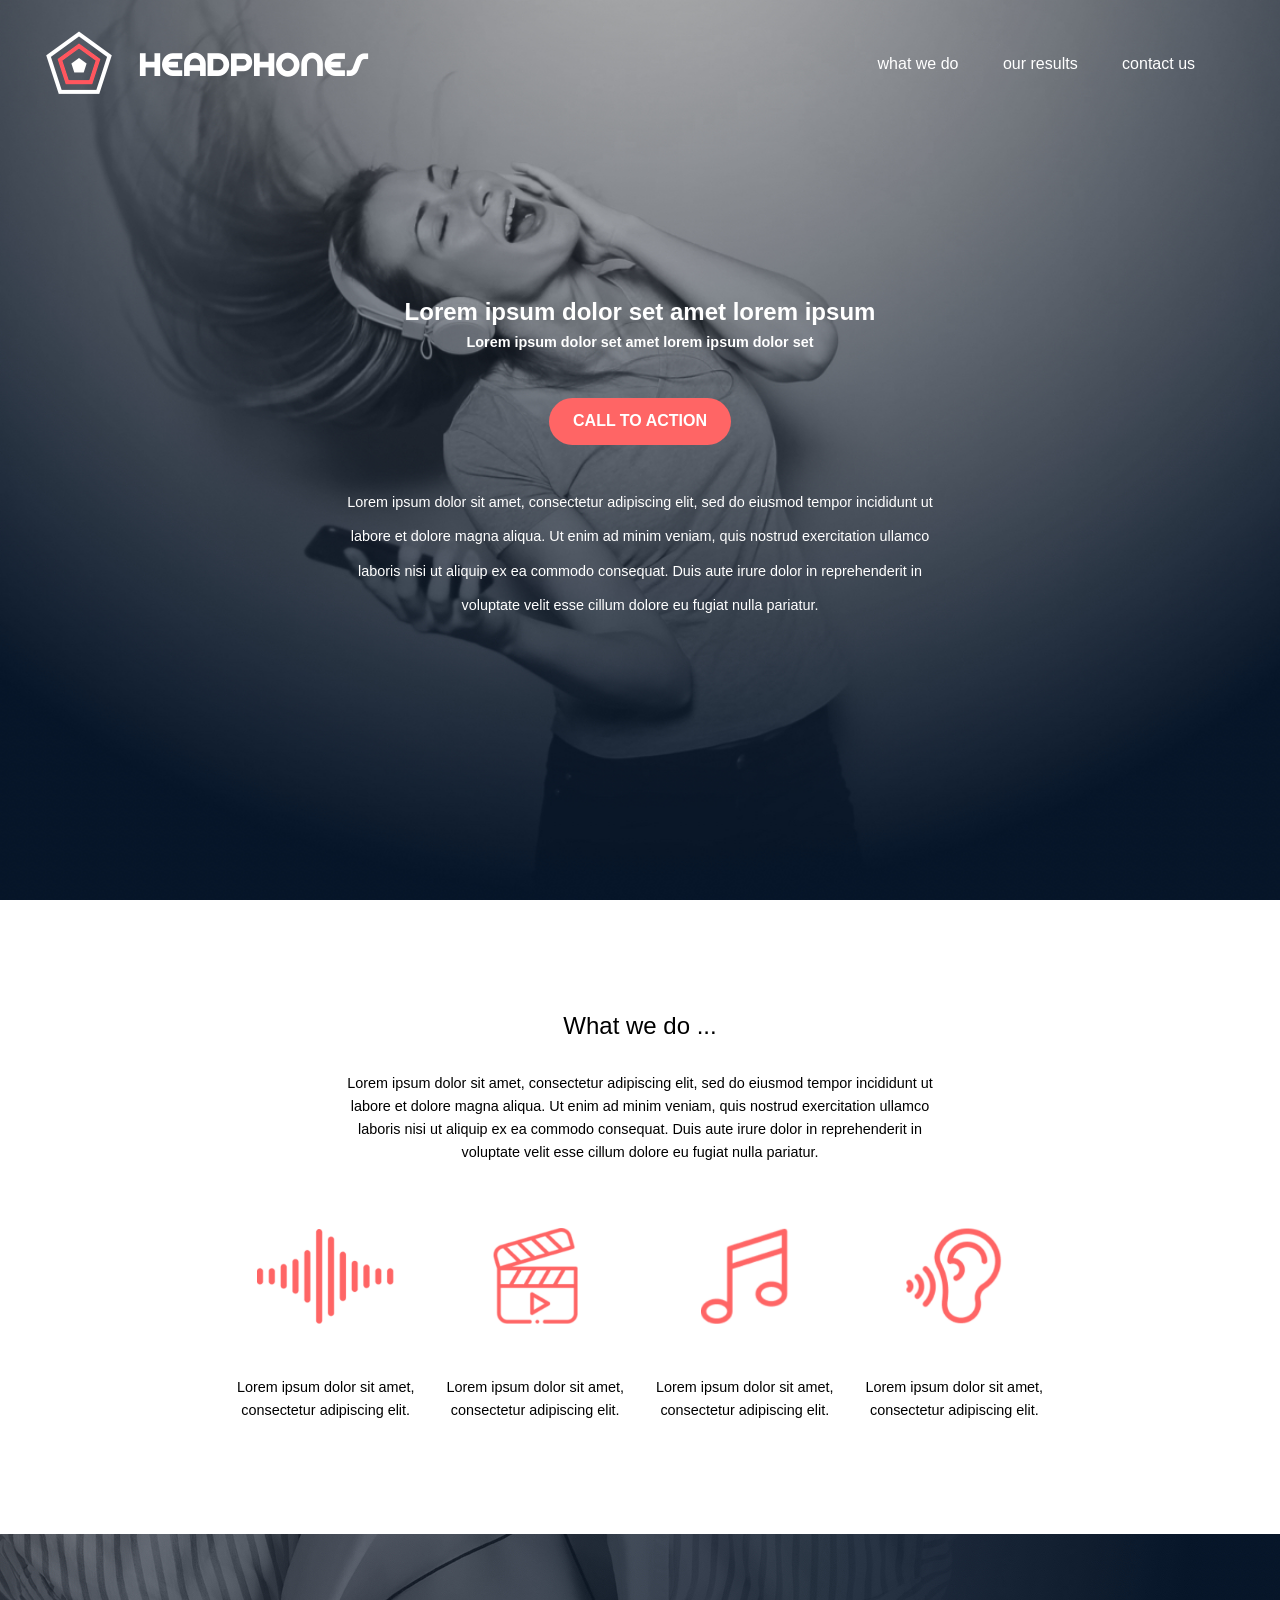
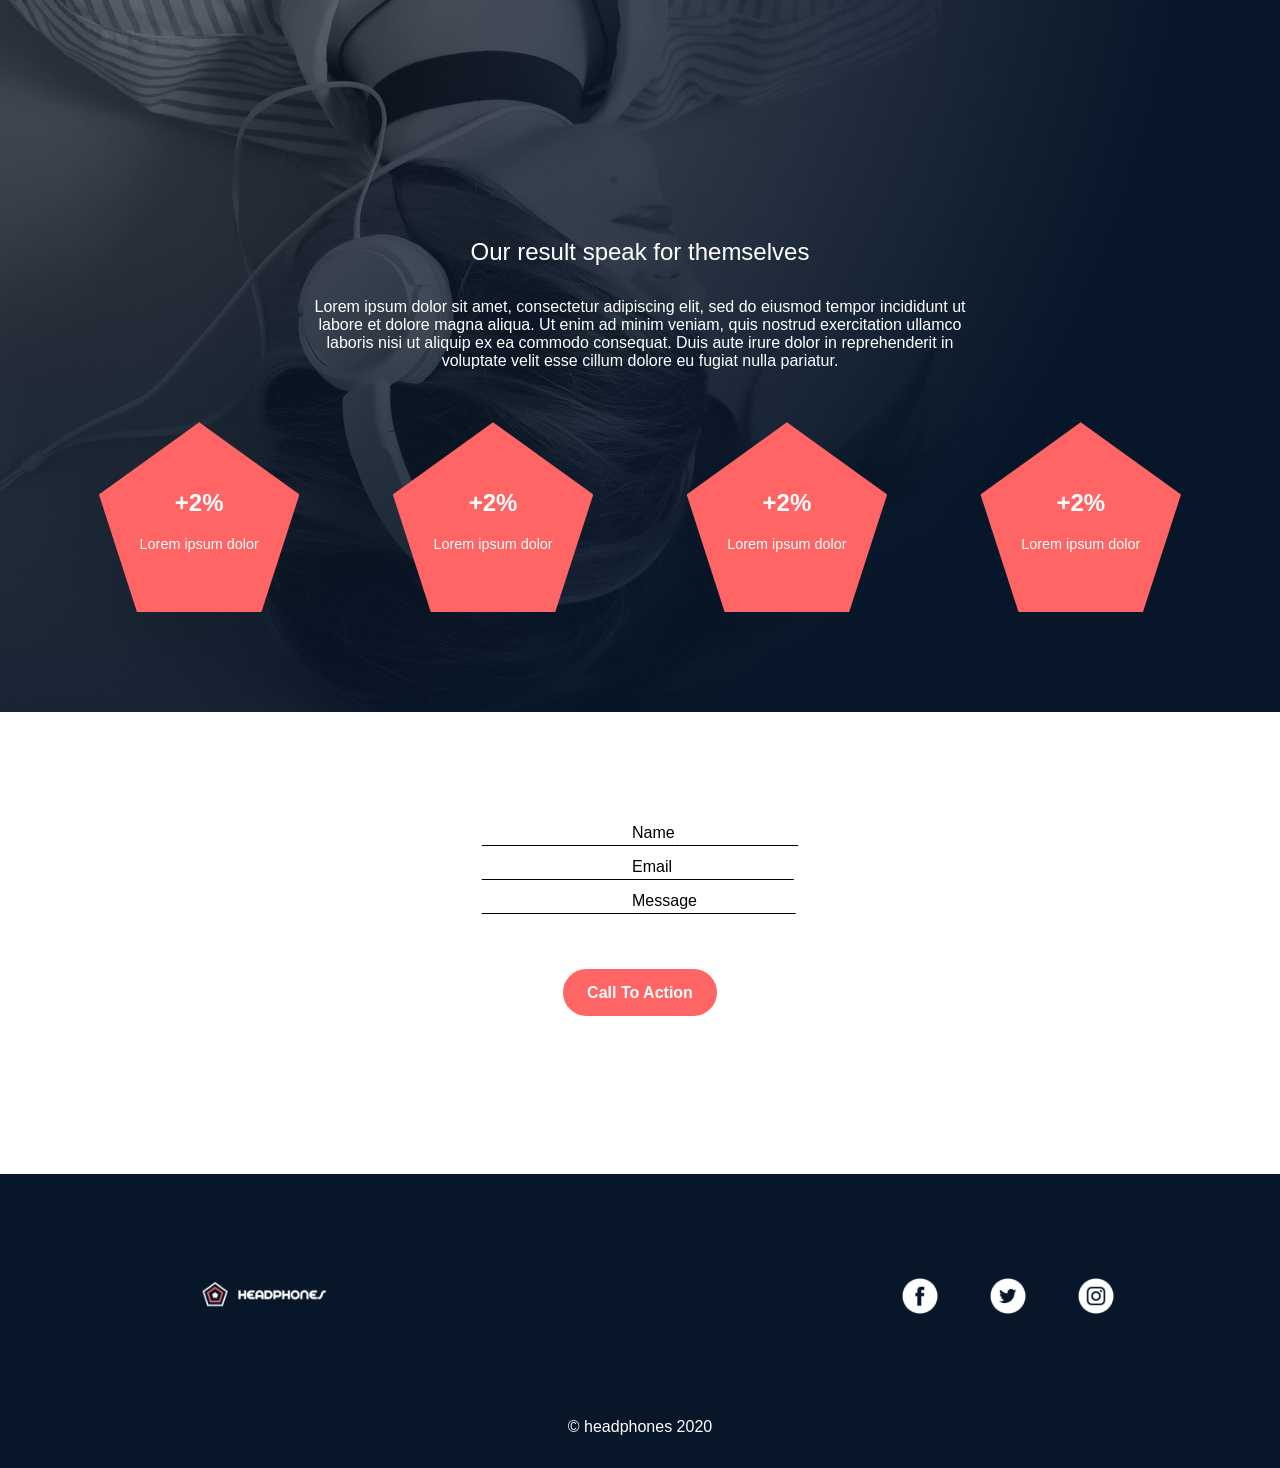
<file: headphones/8-index.html>
<!DOCTYPE html>
<html lang="en">

<head>
    <meta charset="UTF-8">
    <meta name="viewport" content="width=device-width, initial-scale=1.0">
    <link rel="stylesheet" href="8-styles.css">
    <script defer src="8-script.js"></script>

    <link rel="stylesheet" href="https://cdnjs.cloudflare.com/ajax/libs/font-awesome/6.7.2/css/all.min.css"
        integrity="sha512-Evv84Mr4kqVGRNSgIGL/F/aIDqQb7xQ2vcrdIwxfjThSH8CSR7PBEakCr51Ck+w+/U6swU2Im1vVX0SVk9ABhg=="
        crossorigin="anonymous" referrerpolicy="no-referrer" />

</head>

<body>

    <section class="background-image">
        <header>
            <div class="logo">
                <img src="image/logo_headphones.png" alt="logo">
            </div>

            <button id="menu-toggle" class="menu-icon" aria-label="Toggle menu">
                <i class="fa fa-bars"></i>
            </button>

            <nav class="nav_bar">
                <ul id="menu_bar">
                    <li><a href="#Home">what we do</a></li>
                    <li><a href="#results">our results</a></li>
                    <li><a href="#contact">contact us</a></li>
                </ul>
            </nav>
            
        </header>


        <div class="landing_words">
            <div>
                <h1>Lorem ipsum dolor set amet lorem ipsum</h1>
                <strong>Lorem ipsum dolor set amet lorem ipsum dolor set</strong>
            </div>
            <div class="buttom">
                <form>
                    <button type="submit">CALL TO ACTION</button>
                </form>
            </div>
            <div class="first_section">
                <p>Lorem ipsum dolor sit amet, consectetur adipiscing elit, sed do eiusmod tempor incididunt ut</p>
                <p>labore et dolore magna aliqua. Ut enim ad minim veniam, quis nostrud exercitation ullamco</p>
                <p>laboris nisi ut aliquip ex ea commodo consequat. Duis aute irure dolor in reprehenderit in</p>
                <p>voluptate velit esse cillum dolore eu fugiat nulla pariatur.</p>
            </div>
        </div>

    </section>

    <main>
        <section class="what_we_do">
            <div class="all_image">
                <h2>What we do ...</h2>
                <p>Lorem ipsum dolor sit amet, consectetur adipiscing elit, sed do eiusmod tempor incididunt ut </p>
                <p>labore et dolore magna aliqua. Ut enim ad minim veniam, quis nostrud exercitation ullamco</p>
                <p>laboris nisi ut aliquip ex ea commodo consequat. Duis aute irure dolor in reprehenderit in </p>
                <p>voluptate velit esse cillum dolore eu fugiat nulla pariatur.</p>

                <div class="work">
                    <div>
                        <img src="image/1d.png" alt="image of person">
                        <p>Lorem ipsum dolor sit amet,</p>
                        <p>consectetur adipiscing elit.</p>
                    </div>

                    <div>
                        <img src="image/2d.png" alt="image of person">
                        <p>Lorem ipsum dolor sit amet, </p>
                        <p>consectetur adipiscing elit.</p>
                    </div>

                    <div>
                        <img src="image/3d.png" alt="image of person">
                        <p>Lorem ipsum dolor sit amet, </p>
                        <p>consectetur adipiscing elit.</p>
                    </div>

                    <div>
                        <img src="image/4d.png" alt="image of person">
                        <p>Lorem ipsum dolor sit amet, </p>
                        <p>consectetur adipiscing elit.</p>
                    </div>
                </div>
            </div>
        </section>

        <section class="our_result">
            <div class="all_image_1">
                <h2>Our result speak for themselves</h2>
                <p>Lorem ipsum dolor sit amet, consectetur adipiscing elit, sed do eiusmod tempor incididunt ut </p>
                <p>labore et dolore magna aliqua. Ut enim ad minim veniam, quis nostrud exercitation ullamco</p>
                <p>laboris nisi ut aliquip ex ea commodo consequat. Duis aute irure dolor in reprehenderit in </p>
                <p>voluptate velit esse cillum dolore eu fugiat nulla pariatur.</p>

                <div class="call">
                    <div class="container">
                        <div class="pentagon-1">
                            <p class="num1">+2%</p>
                            <p>Lorem ipsum dolor</p>
                        </div>

                    </div>

                    <div class="container">
                        <div class="pentagon-1">
                            <p class="num1">+2%</p>
                            <p>Lorem ipsum dolor</p>
                        </div>

                    </div>

                    <div class="container">
                        <div class="pentagon-1">
                            <p class="num1">+2%</p>
                            <p>Lorem ipsum dolor</p>
                        </div>

                    </div>

                    <div class="container">
                        <div class="pentagon-1">
                            <p class="num1">+2%</p>
                            <p>Lorem ipsum dolor</p>
                        </div>

                    </div>
                </div>

            </div>
        </section>

        <section class="contact_us">

            <div class="lines">
                <p>the world is so beauti<span class="label">Name</span> want to see it all.</p>
                <p>the world is so beauti<span class="label">Email</span> to see it all. wow</p>
                <p>the world is so beauti<span class="label">Message</span> want to see it </p>
            </div>
            <div class="button_2">
                <form>
                    <button type="submit">Call To Action</button>
                </form>
            </div>

        </section>


    </main>

    <footer class="footer">
        <div class="footer_container">
            <div class="logo_img">
                <img src="image/Name (3).png" alt="log">
            </div>

            <div class="social_media">
                <img src="image/Name.png" alt="facebook">
                <img src="image/Name (1).png" alt="twitter">
                <img src="image/Name (2).png" alt="instagram">
            </div>


        </div>

        <div class="copyright">
            &copy; headphones 2020
        </div>
    </footer>
</body>

</html>
</file>
<file: headphones/0-styles.css>
* {
    margin: 0;
    padding: 0;
    box-sizing: border-box;
}

html {
    margin: 0;
    padding: 0;
    height: 100%;
    font-family: sans-serif;
    font-size: 16px;
}

.background-image {
    background-image: url(image/headphones_hero_1.jpg);
    color: white;
    background-size: cover;
    background-position: center;
    background-repeat: no-repeat;
    height: 100vh;
}

.logo {
    max-width: 100%;
    height: auto;
    width: 120px;
}

header {
    display: flex;
    justify-content: space-between;
    align-items: center;
    margin-bottom: 12.5rem;
    margin-top: 0px;
    padding-top: 1.87rem;
    padding-left: 2.81rem;
    padding-right: 2.81rem;
}

.nav_bar ul li {
    display: inline-block;
    list-style: none;

}

.nav_bar ul li a {
    color: white;
    text-decoration-line: none;
    margin-right: 2.5rem;
    font-size: 1rem;

}

.nav_bar ul li:last-child {
    padding-right: 0;
    margin-right: 0;
}

.menu-icon {
    display: none;
    font-size: 1.5rem;
}

#menu-toggle {
    display: none;
}

.landing_words {
    text-align: center;
    padding: 0 1rem;
}

.landing_words h1 {
    margin-bottom: 0px;
    font-size: clamp(1rem, 5vw, 1.5rem);
    line-height: 1.2;
}

.landing_words strong {
    margin-top: 0.312rem;
    display: block;
    font-size: clamp(.9rem, 1vw, 1.2rem);
    line-height: 1.4;
}

.buttom form button {
    margin-top: 2.88rem;
    margin-bottom: 2.88rem;
    border-radius: 1.56rem;
    padding: .9rem 1.5rem;
    background-color: #ff6565;
    color: white;
    font-weight: bold;
    border: none;
    font-size: 1rem;
    cursor: pointer;
}

.first_section p {
    line-height: 1.6;
    margin-bottom: .8em;
    font-size: clamp(.9rem, 1vw, 1.2rem);
}

@media screen and (max-width: 480px) {
    header {
        display: flex;
        justify-content: center;
        align-items: center;
        position: relative;
        background-color: transparent;
        padding: 0.625rem;
        margin-bottom: 3rem;
    }

    .landing_words {
        padding-top: 13rem;
    }

    .logo img {
       width: 150px;
       min-height: auto;
    }

    .nav_bar ul {
        display: none;
        flex-direction: column;
        background: white;
        position: absolute;
        top: 4.375rem;
        left: 40%;
        width: 100%;
        padding: 0.625rem;
        z-index: 10;
        gap: 2.188rem;
    }

    .nav_bar ul li a {
        color: white;
        font-weight: bold;
        padding: 0.5rem 0;
        margin-right: 0;
        font-size: 1rem;
    }

    label.menu-icon {
        display: block;
        position: absolute;
        left: 15px;
        top: 50%;
        transform: translateY(-50%);
        font-size: 24px;
        color: white;
        z-index: 10;
        cursor: pointer;
    }


    .nav_bar ul {
        background-color: transparent;
    }

    #menu-toggle:checked~.nav_bar ul {
        display: flex;
    }

    .first_section p:last-child{
        margin-bottom: 4rem;
    }

}

@media (any-hover: hover) {
    a:hover {
        background: #FF6565;
        padding: 0.2rem 0.5rem;
    }
}

.buttom form button:hover,
.buttom form button:active {
    opacity: 0.9;
}
</file>
<file: headphones/1-styles.css>
* {
    margin: 0;
    padding: 0;
    box-sizing: border-box;
}

html {
    margin: 0;
    padding: 0;
    height: 100%;
    font-family: sans-serif;
    font-size: 16px;
}

.background-image {
    background-image: url(image/headphones_hero_1.jpg);
    color: white;
    background-size: cover;
    background-position: center;
    background-repeat: no-repeat;
    height: 100vh;
}

.logo {
    max-width: 100%;
    height: auto;
    width: 120px;
}

header {
    display: flex;
    justify-content: space-between;
    align-items: center;
    margin-bottom: 12.5rem;
    margin-top: 0px;
    padding-top: 1.87rem;
    padding-left: 2.81rem;
    padding-right: 2.81rem;
}

.nav_bar ul li {
    display: inline-block;
    list-style: none;

}

.nav_bar ul li a {
    color: white;
    text-decoration-line: none;
    margin-right: 2.5rem;
    font-size: 1rem;

}

.nav_bar ul li:last-child {
    padding-right: 0;
    margin-right: 0;
}

.menu-icon {
    display: none;
    font-size: 1.5rem;
}

#menu-toggle {
    display: none;
}

.landing_words {
    text-align: center;
    padding: 0 1rem;
}

.landing_words h1 {
    margin-bottom: 0px;
    font-size: clamp(1rem, 5vw, 1.5rem);
    line-height: 1.2;
}

.landing_words strong {
    margin-top: 0.312rem;
    display: block;
    font-size: clamp(.9rem, 1vw, 1.2rem);
    line-height: 1.4;
}

.buttom form button {
    margin-top: 2.88rem;
    margin-bottom: 2.88rem;
    border-radius: 1.56rem;
    padding: .9rem 1.5rem;
    background-color: #ff6565;
    color: white;
    font-weight: bold;
    border: none;
    font-size: 1rem;
    cursor: pointer;
}

.first_section p {
    line-height: 1.6;
    margin-bottom: .8em;
    font-size: clamp(.9rem, 1vw, 1.2rem);
}

@media screen and (max-width: 480px) {
    header {
        display: flex;
        justify-content: center;
        align-items: center;
        position: relative;
        background-color: transparent;
        padding: 0.625rem;
        margin-bottom: 3rem;
    }

    .landing_words {
        padding-top: 13rem;
    }

    .logo img {
       width: 150px;
       min-height: auto;
    }

    .nav_bar ul {
        display: none;
        flex-direction: column;
        background: white;
        position: absolute;
        top: 4.375rem;
        left: 40%;
        width: 100%;
        padding: 0.625rem;
        z-index: 10;
        gap: 2.188rem;
    }

    .nav_bar ul li a {
        color: white;
        font-weight: bold;
        padding: 0.5rem 0;
        margin-right: 0;
        font-size: 1rem;
    }

    label.menu-icon {
        display: block;
        position: absolute;
        left: 15px;
        top: 50%;
        transform: translateY(-50%);
        font-size: 24px;
        color: white;
        z-index: 10;
        cursor: pointer;
    }


    .nav_bar ul {
        background-color: transparent;
    }

    #menu-toggle:checked~.nav_bar ul {
        display: flex;
    }

    .first_section p:last-child{
        margin-bottom: 4rem;
    }

}

@media (any-hover: hover) {
    a:hover {
        background: #FF6565;
        padding: 0.2rem 0.5rem;
    }
}

.buttom form button:hover,
.buttom form button:active {
    opacity: 0.9;
}

.what_we_do {
    text-align: center;
    padding: 1rem 2rem;
}

.work {
    display: flex;
    justify-content: space-evenly;
    flex-wrap: wrap;
    gap: 2rem;
    margin-top: 2rem;
}

.what_we_do .all_image {
    margin: 6rem auto;
}

.what_we_do p {
    line-height: 1.6;
    font-size: clamp(.9rem, 1vw, 1.2rem);
}

.work {
    display: flex;
    justify-content: center; 
    flex-wrap: wrap;
    gap: 2rem;
    margin-top: 4rem;
}

.work div img {
    height: 6rem;
    margin-bottom: 3rem;
}
</file>
<file: headphones/2-styles.css>
* {
    margin: 0;
    padding: 0;
    box-sizing: border-box;
}

html {
    margin: 0;
    padding: 0;
    height: 100%;
    font-family: sans-serif;
    font-size: 16px;
}

.background-image {
    background-image: url(image/headphones_hero_1.jpg);
    color: white;
    background-size: cover;
    background-position: center;
    background-repeat: no-repeat;
    height: 100vh;
}

.logo {
    max-width: 100%;
    height: auto;
    width: 120px;
}

header {
    display: flex;
    justify-content: space-between;
    align-items: center;
    margin-bottom: 12.5rem;
    margin-top: 0px;
    padding-top: 1.87rem;
    padding-left: 2.81rem;
    padding-right: 2.81rem;
}

.nav_bar ul li {
    display: inline-block;
    list-style: none;

}

.nav_bar ul li a {
    color: white;
    text-decoration-line: none;
    margin-right: 2.5rem;
    font-size: 1rem;

}

.nav_bar ul li:last-child {
    padding-right: 0;
    margin-right: 0;
}

.menu-icon {
    display: none;
    font-size: 1.5rem;
}

#menu-toggle {
    display: none;
}

.landing_words {
    text-align: center;
    padding: 0 1rem;
}

.landing_words h1 {
    margin-bottom: 0px;
    font-size: clamp(1rem, 5vw, 1.5rem);
    line-height: 1.2;
}

.landing_words strong {
    margin-top: 0.312rem;
    display: block;
    font-size: clamp(.9rem, 1vw, 1.2rem);
    line-height: 1.4;
}

.buttom form button {
    margin-top: 2.88rem;
    margin-bottom: 2.88rem;
    border-radius: 1.56rem;
    padding: .9rem 1.5rem;
    background-color: #ff6565;
    color: white;
    font-weight: bold;
    border: none;
    font-size: 1rem;
    cursor: pointer;
}

.first_section p {
    line-height: 1.6;
    margin-bottom: .8em;
    font-size: clamp(.9rem, 1vw, 1.2rem);
}

@media screen and (max-width: 480px) {
    header {
        display: flex;
        justify-content: center;
        align-items: center;
        position: relative;
        background-color: transparent;
        padding: 0.625rem;
        margin-bottom: 3rem;
    }

    .landing_words {
        padding-top: 13rem;
    }

    .logo img {
       width: 150px;
       min-height: auto;
    }

    .nav_bar ul {
        display: none;
        flex-direction: column;
        background: white;
        position: absolute;
        top: 4.375rem;
        left: 40%;
        width: 100%;
        padding: 0.625rem;
        z-index: 10;
        gap: 2.188rem;
    }

    .nav_bar ul li a {
        color: white;
        font-weight: bold;
        padding: 0.5rem 0;
        margin-right: 0;
        font-size: 1rem;
    }

    label.menu-icon {
        display: block;
        position: absolute;
        left: 15px;
        top: 50%;
        transform: translateY(-50%);
        font-size: 24px;
        color: white;
        z-index: 10;
        cursor: pointer;
    }


    .nav_bar ul {
        background-color: transparent;
    }

    #menu-toggle:checked~.nav_bar ul {
        display: flex;
    }

    .first_section p:last-child{
        margin-bottom: 4rem;
    }

}

@media (any-hover: hover) {
    a:hover {
        background: #FF6565;
        padding: 0.2rem 0.5rem;
    }
}

.buttom form button:hover,
.buttom form button:active {
    opacity: 0.9;
}

.what_we_do {
    text-align: center;
    padding: 1rem 2rem;
}

.work {
    display: flex;
    justify-content: space-evenly;
    flex-wrap: wrap;
    gap: 2rem;
    margin-top: 2rem;
}

.what_we_do .all_image {
    margin: 6rem auto;
}

.what_we_do p {
    line-height: 1.6;
    font-size: clamp(.9rem, 1vw, 1.2rem);
}

.work {
    display: flex;
    justify-content: center; 
    flex-wrap: wrap;
    gap: 2rem;
    margin-top: 4rem;
}

.work div img {
    height: 6rem;
    margin-bottom: 3rem;
}

.our_result {
    background-image: url(image/headphones_hero_2.jpg);
    text-align: center;
    padding: 19rem 2rem 5rem 2rem;
    color: white;
}

.result {
    display: flex;
    justify-content: space-evenly;
    flex-wrap: wrap;
    gap: 2rem;
    margin-top: 2rem;
}

.num {
    font-size: 2rem;
}
.image_container img {
    height: 11.87rem;
}
.image_container {
    position: relative;
    text-align: center;
    display: inline-block;
}

.image_container div {
    position: absolute;
    top: 35%;
    left:20%;
    color: white;
    display: flex;
    flex-direction: column;
    align-items: center;
}
</file>
<file: headphones/3-styles.css>
* {
    margin: 0;
    padding: 0;
    box-sizing: border-box;
}

html {
    margin: 0;
    padding: 0;
    height: 100%;
    font-family: sans-serif;
    font-size: 16px;
}

.background-image {
    background-image: url(image/headphones_hero_1.jpg);
    color: white;
    background-size: cover;
    background-position: center;
    background-repeat: no-repeat;
    height: 100vh;
}

.logo {
    max-width: 100%;
    height: auto;
    width: 120px;
}

header {
    display: flex;
    justify-content: space-between;
    align-items: center;
    margin-bottom: 12.5rem;
    margin-top: 0px;
    padding-top: 1.87rem;
    padding-left: 2.81rem;
    padding-right: 2.81rem;
}

.nav_bar ul li {
    display: inline-block;
    list-style: none;

}

.nav_bar ul li a {
    color: white;
    text-decoration-line: none;
    margin-right: 2.5rem;
    font-size: 1rem;

}

.nav_bar ul li:last-child {
    padding-right: 0;
    margin-right: 0;
}

.menu-icon {
    display: none;
    font-size: 1.5rem;
}

#menu-toggle {
    display: none;
}

.landing_words {
    text-align: center;
    padding: 0 1rem;
}

.landing_words h1 {
    margin-bottom: 0px;
    font-size: clamp(1rem, 5vw, 1.5rem);
    line-height: 1.2;
}

.landing_words strong {
    margin-top: 0.312rem;
    display: block;
    font-size: clamp(.9rem, 1vw, 1.2rem);
    line-height: 1.4;
}

.buttom form button {
    margin-top: 2.88rem;
    margin-bottom: 2.88rem;
    border-radius: 1.56rem;
    padding: .9rem 1.5rem;
    background-color: #ff6565;
    color: white;
    font-weight: bold;
    border: none;
    font-size: 1rem;
    cursor: pointer;
}

.first_section p {
    line-height: 1.6;
    margin-bottom: .8em;
    font-size: clamp(.9rem, 1vw, 1.2rem);
}

@media screen and (max-width: 480px) {
    header {
        display: flex;
        justify-content: center;
        align-items: center;
        position: relative;
        background-color: transparent;
        padding: 0.625rem;
        margin-bottom: 3rem;
    }

    .landing_words {
        padding-top: 13rem;
    }

    .logo img {
       width: 150px;
       min-height: auto;
    }

    .nav_bar ul {
        display: none;
        flex-direction: column;
        background: white;
        position: absolute;
        top: 4.375rem;
        left: 40%;
        width: 100%;
        padding: 0.625rem;
        z-index: 10;
        gap: 2.188rem;
    }

    .nav_bar ul li a {
        color: white;
        font-weight: bold;
        padding: 0.5rem 0;
        margin-right: 0;
        font-size: 1rem;
    }

    label.menu-icon {
        display: block;
        position: absolute;
        left: 15px;
        top: 50%;
        transform: translateY(-50%);
        font-size: 24px;
        color: white;
        z-index: 10;
        cursor: pointer;
    }


    .nav_bar ul {
        background-color: transparent;
    }

    #menu-toggle:checked~.nav_bar ul {
        display: flex;
    }

    .first_section p:last-child{
        margin-bottom: 4rem;
    }

}

@media (any-hover: hover) {
    a:hover {
        background: #FF6565;
        padding: 0.2rem 0.5rem;
    }
}

.buttom form button:hover,
.buttom form button:active {
    opacity: 0.9;
}

.what_we_do {
    text-align: center;
    padding: 1rem 2rem;
}

.work {
    display: flex;
    justify-content: space-evenly;
    flex-wrap: wrap;
    gap: 2rem;
    margin-top: 2rem;
}

.what_we_do .all_image {
    margin: 6rem auto;
}

.what_we_do p {
    line-height: 1.6;
    font-size: clamp(.9rem, 1vw, 1.2rem);
}

.work {
    display: flex;
    justify-content: center; 
    flex-wrap: wrap;
    gap: 2rem;
    margin-top: 4rem;
}

.work div img {
    height: 6rem;
    margin-bottom: 3rem;
}

.our_result {
    background-image: url(image/headphones_hero_2.jpg);
    text-align: center;
    padding: 19rem 2rem 5rem 2rem;
    color: white;
}

.result {
    display: flex;
    justify-content: space-evenly;
    flex-wrap: wrap;
    gap: 2rem;
    margin-top: 2rem;
}

.num {
    font-size: 2rem;
}
.image_container img {
    height: 11.87rem;
}
.image_container {
    position: relative;
    text-align: center;
    display: inline-block;
}

.image_container div {
    position: absolute;
    top: 35%;
    left:20%;
    color: white;
    display: flex;
    flex-direction: column;
    align-items: center;
}

.contact_us {
    padding-top: 7rem;
    padding-bottom: 7rem;
    display: flex;
    justify-content: center;
    align-items: center;
    flex-direction: column;
}

.lines p{
    text-decoration: underline;
    color: white;
     border-bottom: 0.5px solid black;
     padding-bottom: 2rem;
}
.button_2 form button {
    margin-top: 2.7rem;
    margin-bottom: 2.88rem;
    border-radius: 1.56rem;
    padding: .9rem 1.5rem;
    background-color: #ff6565;
    color: white;
    font-weight: bold;
    border: none;
    font-size: 1rem;
    cursor: pointer;
}
</file>
<file: headphones/4-styles.css>
* {
    margin: 0;
    padding: 0;
    box-sizing: border-box;
}

html body {
    margin: 0;
    padding: 0;
    height: 100%;
    font-family: sans-serif;
    font-size: 16px;
    overflow-x: hidden;
    width: 100%;
}

.background-image {
    background-image: url(image/headphones_hero_1.jpg);
    color: white;
    background-size: cover;
    background-position: center;
    background-repeat: no-repeat;
    height: 100vh;
}

.logo {
    max-width: 100%;
    height: auto;
    width: 120px;
}

header {
    display: flex;
    justify-content: space-between;
    align-items: center;
    margin-bottom: 12.5rem;
    margin-top: 0px;
    padding-top: 1.87rem;
    padding-left: 2.81rem;
    padding-right: 2.81rem;

}

.nav_bar ul li {
    display: inline-block;
    list-style: none;

}

.nav_bar ul li a {
    color: white;
    text-decoration-line: none;
    margin-right: 2.5rem;
    font-size: 1rem;

}

.nav_bar ul li:last-child {
    padding-right: 0;
    margin-right: 0;
}

.menu-icon {
    display: none;
    font-size: 1.5rem;
}

#menu-toggle {
    display: none;
}

.all_image h2 {
    font-weight: lighter;
    padding-bottom: 2rem;
}

.all_image_1 h2 {
    font-weight: lighter;
    padding-bottom: 2rem;
}

.landing_words {
    text-align: center;
    padding: 0 1rem;

}

.landing_words h1 {
    margin-bottom: 0px;
    font-size: clamp(1rem, 5vw, 1.5rem);
    line-height: 1.2;
}

.landing_words strong {
    margin-top: 0.312rem;
    display: block;
    font-size: clamp(.9rem, 1vw, 1.2rem);
    line-height: 1.4;
}

.buttom form button {
    margin-top: 2.88rem;
    margin-bottom: 2.88rem;
    border-radius: 1.56rem;
    padding: .9rem 1.5rem;
    background-color: #ff6565;
    color: white;
    font-weight: bold;
    border: none;
    font-size: 1rem;
    cursor: pointer;
}

.first_section p {
    line-height: 1.6;
    margin-bottom: .8em;
    font-size: clamp(.9rem, 1vw, 1.2rem);
}

@media screen and (max-width: 480px) {
    header {
        display: flex;
        justify-content: center;
        align-items: center;
        position: relative;
        background-color: transparent;
        padding: 0.625rem;
        margin-bottom: 3rem;
    }

    .landing_words {
        padding-top: 13rem;
    }

    .logo img {
        width: 150px;
        min-height: auto;
    }

    .nav_bar ul {
        display: none;
        flex-direction: column;
        align-items: center;
        background: white;
        position: absolute;
        top: 4.375rem;
        left: 0;
        width: 100%;
        padding: 0.625rem;
        z-index: 10;
        gap: 2.188rem;
    }

    .nav_bar ul li a {
        color: white;
        font-weight: bold;
        padding: 0.5rem 0;
        margin-right: 0;
        font-size: 1rem;
    }

    label.menu-icon {
        display: block;
        position: absolute;
        left: 15px;
        top: 50%;
        transform: translateY(-50%);
        font-size: 24px;
        color: white;
        z-index: 10;
        cursor: pointer;
    }


    .nav_bar ul {
        background-color: transparent;
    }

    #menu-toggle:checked~.nav_bar ul {
        display: flex;
    }

    .first_section p:last-child {
        margin-bottom: 4rem;
    }

    .footer_container {
        flex-direction: row;
        justify-content: space-between;
        align-items: center;
        text-align: center;
    }

    .social_media img {
        justify-content: center;
        margin-left: 2rem;
    }

    .logo_img {
        margin-right: 24rem;
    }
}

@media (any-hover: hover) {
    a:hover {
        background: #FF6565;
        padding: 0.2rem 0.5rem;
    }
}

.buttom form button:hover,
.buttom form button:active {
    opacity: 0.9;
}

.what_we_do {
    text-align: center;
    padding: 1rem 2rem;
}

.work {
    display: flex;
    justify-content: space-evenly;
    flex-wrap: wrap;
    gap: 2rem;
    margin-top: 2rem;
}

.what_we_do .all_image {
    margin: 6rem auto;
}

.what_we_do p {
    line-height: 1.6;
    font-size: clamp(.9rem, 1vw, 1.2rem);
}

.work {
    display: flex;
    justify-content: center;
    flex-wrap: wrap;
    gap: 2rem;
    margin-top: 4rem;
}

.work div img {
    height: 6rem;
    margin-bottom: 3rem;
}

.our_result {
    background-image: url(image/headphones_hero_2.jpg);
    text-align: center;
    padding: 19rem 2rem 5rem 2rem;
    color: white;
}

.result {
    display: flex;
    justify-content: space-evenly;
    flex-wrap: wrap;
    gap: 2rem;
    margin-top: 2rem;
}

.num {
    font-size: 2rem;
}

.image_container img {
    height: 11.87rem;
}

.image_container {
    position: relative;
    text-align: center;
    display: inline-block;
}

.image_container div {
    position: absolute;
    top: 35%;
    left: 20%;
    color: white;
    display: flex;
    flex-direction: column;
    align-items: center;
}

.contact_us {
    padding-top: 7rem;
    padding-bottom: 7rem;
    display: flex;
    justify-content: center;
    align-items: center;
    flex-direction: column;
}

.lines {
    text-decoration: underline;
    text-underline-offset: 7px;
}
.lines p {
    padding-bottom: 1rem;
  color: white;
  font-size: 1rem;
}

.lines .label {
  color: black;
  font-weight: lighter;
}

.button_2 form button {
    margin-top: 2.7rem;
    margin-bottom: 2.88rem;
    border-radius: 1.56rem;
    padding: .9rem 1.5rem;
    background-color: #ff6565;
    color: white;
    font-weight: bold;
    border: none;
    font-size: 1rem;
    cursor: pointer;
}

.footer {
    background-color: #071629;
    padding-bottom: 2rem;
}

.footer_container {
    display: flex;
    justify-content: space-between;
    align-items: center;
    flex-wrap: wrap;
    gap: 1rem;
}

.social_media {
    display: flex;
    gap: .5rem;
    align-items: center;
    padding-right: 9rem;
}

.footer_container img {
    height: 5rem;
}

.logo_img img {
    height: 15rem;
    padding-left: 9rem;
}

.copyright {
    text-align: center;
    color: #FFFFFF;

}

.all_image h2, .work {
    animation: textDance 3s infinite;
}

@keyframes textDance {
  0% {
    transform: scale(1) rotate(0deg);
    opacity: 1;
  }
  25% {
    transform: scale(1.2) rotate(5deg);
    opacity: 0.7;
  }
  50% {
    transform: scale(0.9) rotate(-5deg);
    opacity: 0.5;
  }
  75% {
    transform: scale(1.1) rotate(3deg);
    opacity: 0.9;
  }
  100% {
    transform: scale(1) rotate(0deg);
    opacity: 1;
  }
}
</file>
<file: headphones/6-styles.css>
* {
    margin: 0;
    padding: 0;
    box-sizing: border-box;
}

html body {
    margin: 0;
    padding: 0;
    height: 100%;
    font-family: sans-serif;
    font-size: 16px;
    overflow-x: hidden;
    width: 100%;
}

.background-image {
    background-image: url(image/headphones_hero_1.jpg);
    color: white;
    background-size: cover;
    background-position: center;
    background-repeat: no-repeat;
    height: 100vh;
}

.logo {
    max-width: 100%;
    height: auto;
    width: 120px;
}

header {
    display: flex;
    justify-content: space-between;
    align-items: center;
    margin-bottom: 12.5rem;
    margin-top: 0px;
    padding-top: 1.87rem;
    padding-left: 2.81rem;
    padding-right: 2.81rem;

}

.nav_bar ul li {
    display: inline-block;
    list-style: none;

}

.nav_bar ul li a {
    color: white;
    text-decoration-line: none;
    margin-right: 2.5rem;
    font-size: 1rem;

}

.nav_bar ul li:last-child {
    padding-right: 0;
    margin-right: 0;
}

.menu-icon {
    display: none;
    font-size: 1.5rem;
}

#menu-toggle {
    display: none;
}

.all_image h2 {
    font-weight: lighter;
    padding-bottom: 2rem;
}

.all_image_1 h2 {
    font-weight: lighter;
    padding-bottom: 2rem;
}

.landing_words {
    text-align: center;
    padding: 0 1rem;

}

.landing_words h1 {
    margin-bottom: 0px;
    font-size: clamp(1rem, 5vw, 1.5rem);
    line-height: 1.2;
}

.landing_words strong {
    margin-top: 0.312rem;
    display: block;
    font-size: clamp(.9rem, 1vw, 1.2rem);
    line-height: 1.4;
}

.buttom form button {
    margin-top: 2.88rem;
    margin-bottom: 2.88rem;
    border-radius: 1.56rem;
    padding: .9rem 1.5rem;
    background-color: #ff6565;
    color: white;
    font-weight: bold;
    border: none;
    font-size: 1rem;
    cursor: pointer;
}

.first_section p {
    line-height: 1.6;
    margin-bottom: .8em;
    font-size: clamp(.9rem, 1vw, 1.2rem);
}

@media screen and (max-width: 480px) {
    header {
        display: flex;
        justify-content: center;
        align-items: center;
        position: relative;
        background-color: transparent;
        padding: 0.625rem;
        margin-bottom: 3rem;
    }

    .landing_words {
        padding-top: 13rem;
    }

    .logo img {
        width: 150px;
        min-height: auto;
    }

    .nav_bar ul {
        display: none;
        flex-direction: column;
        align-items: center;
        background: white;
        position: absolute;
        top: 4.375rem;
        left: 0;
        width: 100%;
        padding: 0.625rem;
        z-index: 10;
        gap: 2.188rem;
    }

    .nav_bar ul li a {
        color: white;
        font-weight: bold;
        padding: 0.5rem 0;
        margin-right: 0;
        font-size: 1rem;
    }

    label.menu-icon {
        display: block;
        position: absolute;
        left: 15px;
        top: 50%;
        transform: translateY(-50%);
        font-size: 24px;
        color: white;
        z-index: 10;
        cursor: pointer;
    }


    .nav_bar ul {
        background-color: transparent;
    }

    #menu-toggle:checked~.nav_bar ul {
        display: flex;
    }

    .first_section p:last-child {
        margin-bottom: 4rem;
    }

    .footer_container {
        flex-direction: row;
        justify-content: space-between;
        align-items: center;
        text-align: center;
    }

    .social_media img {
        justify-content: center;
        margin-left: 2rem;
    }

    .logo_img {
        margin-right: 24rem;
    }
}

@media (any-hover: hover) {
    a:hover {
        background: #FF6565;
        padding: 0.2rem 0.5rem;
    }
}

.buttom form button:hover,
.buttom form button:active {
    opacity: 0.9;
}

.what_we_do {
    text-align: center;
    padding: 1rem 2rem;
}

.work {
    display: flex;
    justify-content: space-evenly;
    flex-wrap: wrap;
    gap: 2rem;
    margin-top: 2rem;
}

.what_we_do .all_image {
    margin: 6rem auto;
}

.what_we_do p {
    line-height: 1.6;
    font-size: clamp(.9rem, 1vw, 1.2rem);
}

.work {
    display: flex;
    justify-content: center;
    flex-wrap: wrap;
    gap: 2rem;
    margin-top: 4rem;
}

.work div img {
    height: 6rem;
    margin-bottom: 3rem;
}

.our_result {
    background-image: url(image/headphones_hero_2.jpg);
    text-align: center;
    padding: 19rem 2rem 5rem 2rem;
    color: white;
}

.result {
    display: flex;
    justify-content: space-evenly;
    flex-wrap: wrap;
    gap: 2rem;
    margin-top: 2rem;
}

.num {
    font-size: 2rem;
}

.image_container img {
    height: 11.87rem;
}

.image_container {
    position: relative;
    text-align: center;
    display: inline-block;
}

.image_container div {
    position: absolute;
    top: 35%;
    left: 20%;
    color: white;
    display: flex;
    flex-direction: column;
    align-items: center;
}

.contact_us {
    padding-top: 7rem;
    padding-bottom: 7rem;
    display: flex;
    justify-content: center;
    align-items: center;
    flex-direction: column;
}

.lines {
    text-decoration: underline;
    text-underline-offset: 7px;
}

.lines p {
    padding-bottom: 1rem;
    color: white;
    font-size: 1rem;
}

.lines .label {
    color: black;
    font-weight: lighter;
}

.button_2 form button {
    margin-top: 2.7rem;
    margin-bottom: 2.88rem;
    border-radius: 1.56rem;
    padding: .9rem 1.5rem;
    background-color: #ff6565;
    color: white;
    font-weight: bold;
    border: none;
    font-size: 1rem;
    cursor: pointer;
}

.footer {
    background-color: #071629;
    padding-bottom: 2rem;
}

.footer_container {
    display: flex;
    justify-content: space-between;
    align-items: center;
    flex-wrap: wrap;
    gap: 1rem;
}

.social_media {
    display: flex;
    gap: .5rem;
    align-items: center;
    padding-right: 9rem;
}

.footer_container img {
    height: 5rem;
}

.logo_img img {
    height: 15rem;
    padding-left: 9rem;
}

.copyright {
    text-align: center;
    color: #FFFFFF;

}

.call {
    display: flex;
    justify-content: space-evenly;
    flex-wrap: wrap;
    gap: .4rem;
    margin-top: 2rem;
}

.container {
    margin: 20px;
    display: flex;
    flex-wrap: wrap;
    gap: 10px 30px;
}

.pentagon-1 {
    position: relative;
    width: 200.5px;
    height: 190px;
    background: #FF6565;
    clip-path: polygon(50% 0, 100% 38%, 81% 100%, 19% 100%, 0 38%);
}

.pentagon-1 p {
    text-align: center;
    font-size: 1em;
    padding: 0 10px;
    position: absolute;
    left: 50%;
    transform: translateX(-50%);
    white-space: nowrap;
    overflow: hidden;
}

.pentagon-1 p.num1 {
    top: 35%; 
    font-size: 1.5em;
    font-weight: bold;
}

.pentagon-1 p:not(.num1) {
    top: 60%; 
    font-size: 0.9em;
}
</file>
<file: headphones/7-styles.css>
* {
    margin: 0;
    padding: 0;
    box-sizing: border-box;
}

html body {
    margin: 0;
    padding: 0;
    height: 100%;
    font-family: sans-serif;
    font-size: 16px;
    overflow-x: hidden;
    width: 100%;
}

.background-image {
    background-image: url(image/headphones_hero_1.jpg);
    color: white;
    background-size: cover;
    background-position: center;
    background-repeat: no-repeat;
    height: 100vh;
}

.logo {
    max-width: 100%;
    height: auto;
    width: 120px;
}

header {
    display: flex;
    justify-content: space-between;
    align-items: center;
    margin-bottom: 12.5rem;
    margin-top: 0px;
    padding-top: 1.87rem;
    padding-left: 2.81rem;
    padding-right: 2.81rem;

}

.nav_bar ul li {
    display: inline-block;
    list-style: none;

}

.nav_bar ul li a {
    color: white;
    text-decoration-line: none;
    margin-right: 2.5rem;
    font-size: 1rem;

}

.nav_bar ul li:last-child {
    padding-right: 0;
    margin-right: 0;
}

.menu-icon {
    display: none;
    font-size: 1.5rem;
}

#menu-toggle {
    display: none;
}

.all_image h2 {
    font-weight: lighter;
    padding-bottom: 2rem;
}

.all_image_1 h2 {
    font-weight: lighter;
    padding-bottom: 2rem;
}

.landing_words {
    text-align: center;
    padding: 0 1rem;

}

.landing_words h1 {
    margin-bottom: 0px;
    font-size: clamp(1rem, 5vw, 1.5rem);
    line-height: 1.2;
}

.landing_words strong {
    margin-top: 0.312rem;
    display: block;
    font-size: clamp(.9rem, 1vw, 1.2rem);
    line-height: 1.4;
}

.buttom form button {
    margin-top: 2.88rem;
    margin-bottom: 2.88rem;
    border-radius: 1.56rem;
    padding: .9rem 1.5rem;
    background-color: #ff6565;
    color: white;
    font-weight: bold;
    border: none;
    font-size: 1rem;
    cursor: pointer;
    transition: all 0.3s ease;
}

.first_section p {
    line-height: 1.6;
    margin-bottom: .8em;
    font-size: clamp(.9rem, 1vw, 1.2rem);
}

@media screen and (max-width: 480px) {
    header {
        display: flex;
        justify-content: center;
        align-items: center;
        position: relative;
        background-color: transparent;
        padding: 0.625rem;
        margin-bottom: 3rem;
    }

    .landing_words {
        padding-top: 13rem;
    }

    .logo img {
        width: 150px;
        min-height: auto;
    }

    .nav_bar ul {
        display: none;
        flex-direction: column;
        align-items: center;
        background: white;
        position: absolute;
        top: 4.375rem;
        left: 0;
        width: 100%;
        padding: 0.625rem;
        z-index: 10;
        gap: 2.188rem;
    }

    .nav_bar ul li a {
        color: white;
        font-weight: bold;
        padding: 0.5rem 0;
        margin-right: 0;
        font-size: 1rem;
    }

    label.menu-icon {
        display: block;
        position: absolute;
        left: 15px;
        top: 50%;
        transform: translateY(-50%);
        font-size: 24px;
        color: white;
        z-index: 10;
        cursor: pointer;
    }


    .nav_bar ul {
        background-color: transparent;
    }

    #menu-toggle:checked~.nav_bar ul {
        display: flex;
    }

    .first_section p:last-child {
        margin-bottom: 4rem;
    }

    .footer_container {
        flex-direction: row;
        justify-content: space-between;
        align-items: center;
        text-align: center;
    }

    .social_media img {
        justify-content: center;
        margin-left: 2rem;
    }

    .logo_img {
        margin-right: 24rem;
    }
}

@media (any-hover: hover) {
    a:hover {
        background: #FF6565;
        padding: 0.2rem 0.5rem;
    }
}


.buttom_2 form button:hover,
.buttom_2 form button:active {
    opacity: 0.9;
}

.what_we_do {
    text-align: center;
    padding: 1rem 2rem;
}

.work {
    display: flex;
    justify-content: space-evenly;
    flex-wrap: wrap;
    gap: 2rem;
    margin-top: 2rem;
}

.what_we_do .all_image {
    margin: 6rem auto;
}

.what_we_do p {
    line-height: 1.6;
    font-size: clamp(.9rem, 1vw, 1.2rem);
}

.all_image h2, .work {
    animation: textDance 3s infinite;
}

@keyframes textDance {
  0% {
    transform: scale(1) rotate(0deg);
    opacity: 1;
  }
  25% {
    transform: scale(1.2) rotate(5deg);
    opacity: 0.7;
  }
  50% {
    transform: scale(0.9) rotate(-5deg);
    opacity: 0.5;
  }
  75% {
    transform: scale(1.1) rotate(3deg);
    opacity: 0.9;
  }
  100% {
    transform: scale(1) rotate(0deg);
    opacity: 1;
  }
}

.call {
    animation: bounceSpin 2s infinite ease-in-out;
}

@keyframes bounceSpin {
  0% {
    transform: translateY(0) rotate(0deg) scale(1);
    opacity: 1;
  }
  50% {
    transform: translateY(-30px) rotate(20deg) scale(1.1);
    opacity: 0.8;
  }
  100% {
    transform: translateY(1) rotate(0deg) scale(1);
    opacity: 1;
  }
}

.work {
    display: flex;
    justify-content: center;
    flex-wrap: wrap;
    gap: 2rem;
    margin-top: 4rem;
}

.work div img {
    height: 6rem;
    margin-bottom: 3rem;
}

.our_result {
    background-image: url(image/headphones_hero_2.jpg);
    text-align: center;
    padding: 19rem 2rem 5rem 2rem;
    color: white;
}

.result {
    display: flex;
    justify-content: space-evenly;
    flex-wrap: wrap;
    gap: 2rem;
    margin-top: 2rem;
}

.num {
    font-size: 2rem;
}

.image_container img {
    height: 11.87rem;
}

.image_container {
    position: relative;
    text-align: center;
    display: inline-block;
}

.image_container div {
    position: absolute;
    top: 35%;
    left: 20%;
    color: white;
    display: flex;
    flex-direction: column;
    align-items: center;
}

.contact_us {
    padding-top: 7rem;
    padding-bottom: 7rem;
    display: flex;
    justify-content: center;
    align-items: center;
    flex-direction: column;
}

.lines {
    text-decoration: underline;
    text-underline-offset: 7px;
}

.lines p {
    padding-bottom: 1rem;
    color: white;
    font-size: 1rem;
}

.lines .label {
    color: black;
    font-weight: lighter;
}

.button_2 form button {
    margin-top: 2.7rem;
    margin-bottom: 2.88rem;
    border-radius: 1.56rem;
    padding: .9rem 1.5rem;
    background-color: #ff6565;
    color: white;
    font-weight: bold;
    border: none;
    font-size: 1rem;
    cursor: pointer;
    transition: all 0.3s ease;
}

.footer {
    background-color: #071629;
    padding-bottom: 2rem;
}

.footer_container {
    display: flex;
    justify-content: space-between;
    align-items: center;
    flex-wrap: wrap;
    gap: 1rem;
}

.social_media {
    display: flex;
    gap: .5rem;
    align-items: center;
    padding-right: 9rem;
}

.footer_container img {
    height: 5rem;
}

.logo_img img {
    height: 15rem;
    padding-left: 9rem;
}

.copyright {
    text-align: center;
    color: #FFFFFF;

}

.call {
    display: flex;
    justify-content: space-evenly;
    flex-wrap: wrap;
    gap: .4rem;
    margin-top: 2rem;
}

.container {
    margin: 20px;
    display: flex;
    flex-wrap: wrap;
    gap: 10px 30px;
}

.pentagon-1 {
    position: relative;
    width: 200.5px;
    height: 190px;
    background: #FF6565;
    clip-path: polygon(50% 0, 100% 38%, 81% 100%, 19% 100%, 0 38%);
}

.pentagon-1 p {
    text-align: center;
    font-size: 1em;
    padding: 0 10px;
    position: absolute;
    left: 50%;
    transform: translateX(-50%);
    white-space: nowrap;
    overflow: hidden;
}

.pentagon-1 p.num1 {
    top: 35%; 
    font-size: 1.5em;
    font-weight: bold;
}

.pentagon-1 p:not(.num1) {
    top: 60%; 
    font-size: 0.9em;
}
</file>
<file: headphones/8-styles.css>
* {
    margin: 0;
    padding: 0;
    box-sizing: border-box;
}

html body {
    margin: 0;
    padding: 0;
    height: 100%;
    font-family: sans-serif;
    font-size: 16px;
    overflow-x: hidden;
    width: 100%;
}

.background-image {
    background-image: url(image/headphones_hero_1.jpg);
    color: white;
    background-size: cover;
    background-position: center;
    background-repeat: no-repeat;
    height: 100vh;
}

.logo {
    max-width: 100%;
    height: auto;
    width: 120px;
}

header {
    display: flex;
    justify-content: space-between;
    align-items: center;
    margin-bottom: 12.5rem;
    margin-top: 0px;
    padding-top: 1.87rem;
    padding-left: 2.81rem;
    padding-right: 2.81rem;

}

.nav_bar ul li {
    display: inline-block;
    list-style: none;

}

.nav_bar ul li a {
    color: white;
    text-decoration-line: none;
    margin-right: 2.5rem;
    font-size: 1rem;

}

.nav_bar ul li:last-child {
    padding-right: 0;
    margin-right: 0;
}


.menu-icon {
    display: none;
    font-size: 1.5rem;
}


.all_image h2 {
    font-weight: lighter;
    padding-bottom: 2rem;
}

.all_image_1 h2 {
    font-weight: lighter;
    padding-bottom: 2rem;
}

.landing_words {
    text-align: center;
    padding: 0 1rem;

}

.landing_words h1 {
    margin-bottom: 0px;
    font-size: clamp(1rem, 5vw, 1.5rem);
    line-height: 1.2;
}

.landing_words strong {
    margin-top: 0.312rem;
    display: block;
    font-size: clamp(.9rem, 1vw, 1.2rem);
    line-height: 1.4;
}

.buttom form button {
    margin-top: 2.88rem;
    margin-bottom: 2.88rem;
    border-radius: 1.56rem;
    padding: .9rem 1.5rem;
    background-color: #ff6565;
    color: white;
    font-weight: bold;
    border: none;
    font-size: 1rem;
    cursor: pointer;
    transition: all 0.3s ease;
}

.first_section p {
    line-height: 1.6;
    margin-bottom: .8em;
    font-size: clamp(.9rem, 1vw, 1.2rem);
}

@media screen and (max-width: 480px) {
    header {
        display: flex;
        justify-content: center;
        align-items: center;
        position: relative;
        background-color: transparent;
        padding: 0.625rem;
        margin-bottom: 3rem;
    }

    .landing_words {
        padding-top: 13rem;
    }

    .logo img {
        width: 150px;
        min-height: auto;
    }

    .nav_bar ul {
        display: none;
        flex-direction: column;
        align-items: center;
        background: white;
        position: absolute;
        top: 4.375rem;
        left: 0;
        width: 100%;
        padding: 0.625rem;
        z-index: 10;
        gap: 2.188rem;
    }

    .nav_bar ul.show {
        display: flex;
    }

    .nav_bar ul li a {
        color: white;
        font-weight: bold;
        padding: 0.5rem 0;
        margin-right: 0;
        font-size: 1rem;
    }

    button.menu-icon {
        display: block;
        position: absolute;
        left: 15px;
        top: 50%;
        transform: translateY(-50%);
        font-size: 24px;
        color: white;
        background: none;
        border: none;
        cursor: pointer;
        z-index: 10;
    }

    .nav_bar ul {
        background-color: transparent;
    }

    .first_section p:last-child {
        margin-bottom: 4rem;
    }

    .footer_container {
        flex-direction: row;
        justify-content: space-between;
        align-items: center;
        text-align: center;
    }

    .social_media img {
        justify-content: center;
        margin-left: 2rem;
    }

    .logo_img {
        margin-right: 24rem;
    }
}

@media (any-hover: hover) {
    a:hover {
        background: #FF6565;
        padding: 0.2rem 0.5rem;
    }
}


.buttom_2 form button:hover,
.buttom_2 form button:active {
    opacity: 0.9;
}

.what_we_do {
    text-align: center;
    padding: 1rem 2rem;
}

.work {
    display: flex;
    justify-content: space-evenly;
    flex-wrap: wrap;
    gap: 2rem;
    margin-top: 2rem;
}

.what_we_do .all_image {
    margin: 6rem auto;
}

.what_we_do p {
    line-height: 1.6;
    font-size: clamp(.9rem, 1vw, 1.2rem);
}

.all_image h2,
.work {
    animation: textDance 3s infinite;
}

@keyframes textDance {
    0% {
        transform: scale(1) rotate(0deg);
        opacity: 1;
    }

    25% {
        transform: scale(1.2) rotate(5deg);
        opacity: 0.7;
    }

    50% {
        transform: scale(0.9) rotate(-5deg);
        opacity: 0.5;
    }

    75% {
        transform: scale(1.1) rotate(3deg);
        opacity: 0.9;
    }

    100% {
        transform: scale(1) rotate(0deg);
        opacity: 1;
    }
}

.call {
    animation: bounceSpin 2s infinite ease-in-out;
}

@keyframes bounceSpin {
    0% {
        transform: translateY(0) rotate(0deg) scale(1);
        opacity: 1;
    }

    50% {
        transform: translateY(-30px) rotate(20deg) scale(1.1);
        opacity: 0.8;
    }

    100% {
        transform: translateY(1) rotate(0deg) scale(1);
        opacity: 1;
    }
}

.work {
    display: flex;
    justify-content: center;
    flex-wrap: wrap;
    gap: 2rem;
    margin-top: 4rem;
}

.work div img {
    height: 6rem;
    margin-bottom: 3rem;
}

.our_result {
    background-image: url(image/headphones_hero_2.jpg);
    text-align: center;
    padding: 19rem 2rem 5rem 2rem;
    color: white;
}

.result {
    display: flex;
    justify-content: space-evenly;
    flex-wrap: wrap;
    gap: 2rem;
    margin-top: 2rem;
}

.num {
    font-size: 2rem;
}

.image_container img {
    height: 11.87rem;
}

.image_container {
    position: relative;
    text-align: center;
    display: inline-block;
}

.image_container div {
    position: absolute;
    top: 35%;
    left: 20%;
    color: white;
    display: flex;
    flex-direction: column;
    align-items: center;
}

.contact_us {
    padding-top: 7rem;
    padding-bottom: 7rem;
    display: flex;
    justify-content: center;
    align-items: center;
    flex-direction: column;
}

.lines {
    text-decoration: underline;
    text-underline-offset: 7px;
}

.lines p {
    padding-bottom: 1rem;
    color: white;
    font-size: 1rem;
}

.lines .label {
    color: black;
    font-weight: lighter;
}

.button_2 form button {
    margin-top: 2.7rem;
    margin-bottom: 2.88rem;
    border-radius: 1.56rem;
    padding: .9rem 1.5rem;
    background-color: #ff6565;
    color: white;
    font-weight: bold;
    border: none;
    font-size: 1rem;
    cursor: pointer;
    transition: all 0.3s ease;
}

.footer {
    background-color: #071629;
    padding-bottom: 2rem;
}

.footer_container {
    display: flex;
    justify-content: space-between;
    align-items: center;
    flex-wrap: wrap;
    gap: 1rem;
}

.social_media {
    display: flex;
    gap: .5rem;
    align-items: center;
    padding-right: 9rem;
}

.footer_container img {
    height: 5rem;
}

.logo_img img {
    height: 15rem;
    padding-left: 9rem;
}

.copyright {
    text-align: center;
    color: #FFFFFF;

}

.call {
    display: flex;
    justify-content: space-evenly;
    flex-wrap: wrap;
    gap: .4rem;
    margin-top: 2rem;
}

.container {
    margin: 20px;
    display: flex;
    flex-wrap: wrap;
    gap: 10px 30px;
}

.pentagon-1 {
    position: relative;
    width: 200.5px;
    height: 190px;
    background: #FF6565;
    clip-path: polygon(50% 0, 100% 38%, 81% 100%, 19% 100%, 0 38%);
}

.pentagon-1 p {
    text-align: center;
    font-size: 1em;
    padding: 0 10px;
    position: absolute;
    left: 50%;
    transform: translateX(-50%);
    white-space: nowrap;
    overflow: hidden;
}

.pentagon-1 p.num1 {
    top: 35%;
    font-size: 1.5em;
    font-weight: bold;
}

.pentagon-1 p:not(.num1) {
    top: 60%;
    font-size: 0.9em;
}
</file>
